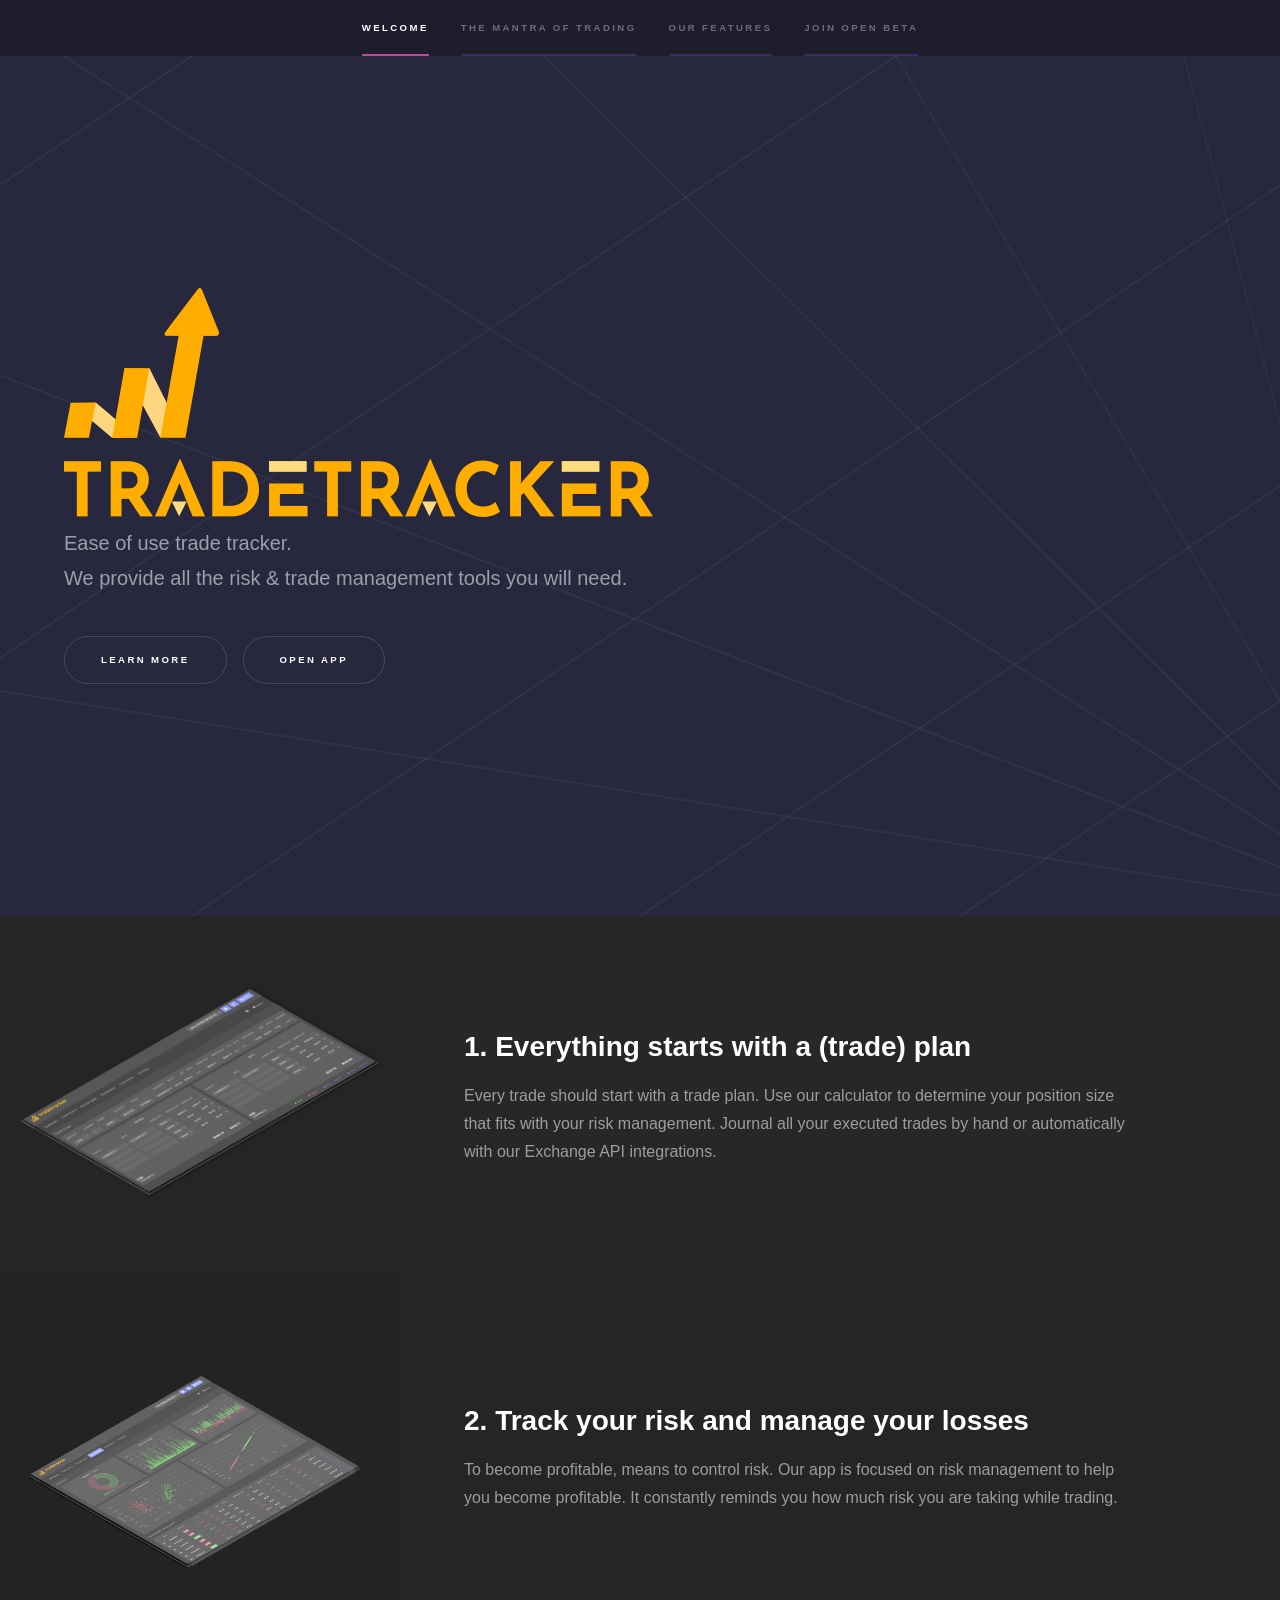
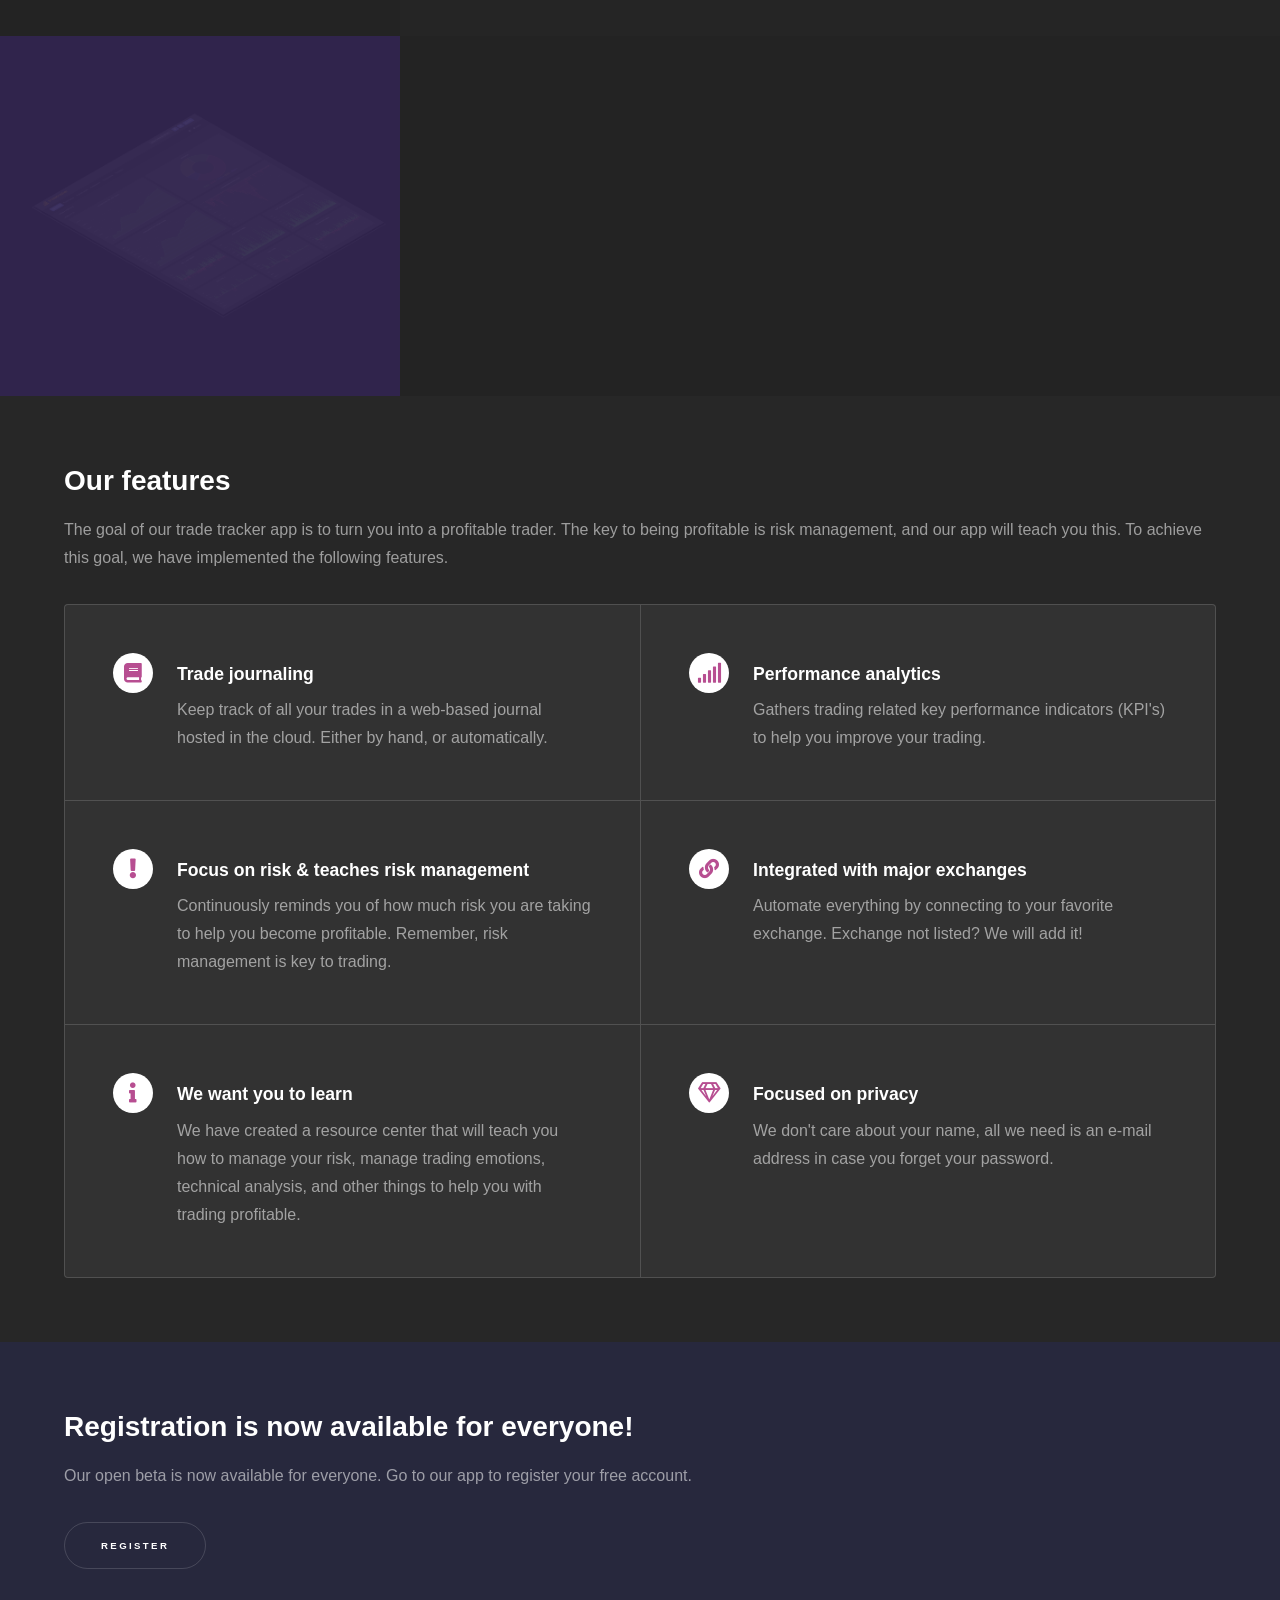
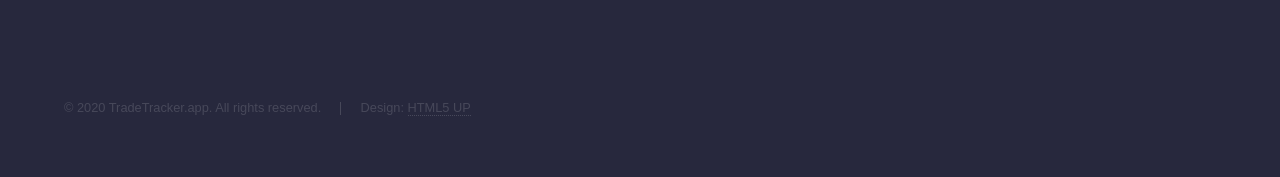
<file: index.html>
<!DOCTYPE HTML>
<!--
	Hyperspace by HTML5 UP
	html5up.net | @ajlkn
	Free for personal and commercial use under the CCA 3.0 license (html5up.net/license)
-->
<html>
	<head>
		<title>TradeTracker — Ease of use trade tracker</title>
		<meta charset="utf-8" />
		<meta name="viewport" content="width=device-width, initial-scale=1, user-scalable=no" />
		<link rel="stylesheet" href="assets/css/main.css" />
		<link rel="icon" type="image/png" href="images/favicon.png">
		<noscript><link rel="stylesheet" href="assets/css/noscript.css" /></noscript>
		
		<meta name="description" content="Ease of use trade tracker and automated trading with algo strategies. We provide all the risk & trade management tools you will need, so that you become a better trader!" />
		<meta name="twitter:card" content="summary_large_image">
		<meta name="twitter:url" content="https://tradetracker.app/images/meta-image_640x360.png"> <!-- 640x360 px -->
		<meta name="twitter:title" content="TradeTracker — Ease of use trade tracker">
		<meta name="twitter:description" content="Ease of use trade tracker and automated trading with algo strategies. We provide all the risk & trade management tools you will need, so that you become a better trader!">
		<meta name="twitter:site" content="@TradeTrackerApp">
		<meta name="twitter:domain" content="tradetracker.app">
		<meta name="twitter:image:src" content="https://tradetracker.app/images/meta-image_640x360.png">
		<meta name="twitter:image:width" content="640">
		<meta name="twitter:image:height" content="360">
		<meta property="og:site_name" content="TradeTracker.App" />
		<meta property="og:url" content="https://tradetracker.app" />
		<meta property="og:title" content="TradeTracker — Ease of use trade tracker" />
		<meta property="og:description" content="Ease of use trade tracker and automated trading with algo strategies. We provide all the risk & trade management tools you will need, so that you become a better trader!" />
		<meta property="og:image" content="https://tradetracker.app/images/meta-image_640x360.png" />
		<meta property="og:image:type" content="image/jpeg" />
		<meta property="og:image:width" content="640" />
		<meta property="og:image:height" content="360" />
	</head>
	<body class="is-preload">

		<!-- Sidebar -->
			<section id="sidebar">
				<div class="inner">
					<nav>
						<ul>
							<li><a href="#intro">Welcome</a></li>
							<li><a href="#one">The mantra of trading</a></li>
							<li><a href="#two">Our features</a></li>
							<li><a href="#three">Join open beta</a></li>
						</ul>
					</nav>
				</div>
			</section>

		<!-- Wrapper -->
			<div id="wrapper">

				<!-- Intro -->
					<section id="intro" class="wrapper style1 fullscreen fade-up">
						<div class="inner">
							<div>
								<img src="images/icon.png" style="margin-bottom: 12px;" />
							</div>
							<img src="images/logo.png" alt="TradeTracker" class="logo" />
							<p>
								Ease of use trade tracker. <br/>
								We provide all the risk & trade management tools you will need.
							</p>
							<ul class="actions">
								<li><a href="#one" class="button scrolly">Learn more</a></li>
								<li><a href="https://beta.tradetracker.app" target="_blank" class="button scrolly">Open app</a></li>
							</ul>
						</div>
					</section>

				<!-- One -->
					<section id="one" class="wrapper style2 spotlights">
						<section>
							<a class="image"><img src="images/img2.PNG" alt="" data-position="center center" /></a>
							<div class="content">
								<div class="inner">
									<h2>1. Everything starts with a (trade) plan</h2>
									<p>
										Every trade should start with a trade plan. 
										Use our calculator to determine your position size that fits with your risk management.
										Journal all your executed trades by hand or automatically with our Exchange API integrations.
									</p>
									<!-- <ul class="actions">
										<li><a href="generic.html" class="button">Learn more</a></li>
									</ul> -->
								</div>
							</div>
						</section>
						<section>
							<a class="image"><img src="images/img3.PNG" alt="" data-position="top center" /></a>
							<div class="content">
								<div class="inner">
									<h2>2. Track your risk and manage your losses</h2>
									<p>
										To become profitable, means to control risk.
										Our app is focused on risk management to help you become profitable.
										It constantly reminds you how much risk you are taking while trading.
									</p>
									<!-- <ul class="actions">
										<li><a href="generic.html" class="button">Learn more</a></li>
									</ul> -->
								</div>
							</div>
						</section>
						<section>
							<a class="image"><img src="images/img1.PNG" alt="" data-position="25% 25%" /></a>
							<div class="content">
								<div class="inner">
									<h2>3. Learn from the past, improve for the future</h2>
									<p>
										To improve, you need historical data.
										Gain key insight into your trading performance by tracking trading related key performance indicators (KPI's), and learn how to improve your trading.
									</p>
									<!-- <ul class="actions">
										<li><a href="generic.html" class="button">Learn more</a></li>
									</ul> -->
								</div>
							</div>
						</section>
					</section>

				<!-- Two -->
					<section id="two" class="wrapper style3 fade-up">
						<div class="inner">
							<h2>Our features</h2>
							<p>
								The goal of our trade tracker app is to turn you into a profitable trader. The key to being profitable is risk management, and our app will teach you this.
								To achieve this goal, we have implemented the following features.
							</p>
							<div class="features">
								<section>
									<span class="icon solid major fa-book"></span>
									<h3>Trade journaling</h3>
									<p>
										Keep track of all your trades in a web-based journal hosted in the cloud.
										Either by hand, or automatically.
									</p>
								</section>
								<section>
									<span class="icon solid major fa-signal"></span>
									<h3>Performance analytics</h3>
									<p>Gathers trading related key performance indicators (KPI's) to help you improve your trading.</p>
								</section>
								<section>
									<span class="icon solid major fa-exclamation"></span>
									<h3>Focus on risk & teaches risk management</h3>
									<p>Continuously reminds you of how much risk you are taking to help you become profitable. Remember, risk management is key to trading.</p>
								</section>
								<section>
									<span class="icon solid major fa-link"></span>
									<h3>Integrated with major exchanges</h3>
									<p>Automate everything by connecting to your favorite exchange. Exchange not listed? We will add it!</p>
								</section>
								<section>
									<span class="icon solid major fa-info"></span>
									<h3>We want you to learn</h3>
									<p>
										We have created a resource center that will teach you how to manage your risk, manage trading emotions, technical analysis, and other things to help you with trading profitable.
									</p>
								</section>
								<section>
									<span class="icon major fa-gem"></span>
									<h3>Focused on privacy</h3>
									<p>We don't care about your name, all we need is an e-mail address in case you forget your password.</p>
								</section>
							</div>
							<!-- <ul class="actions">
								<li><a href="generic.html" class="button">Learn more</a></li>
							</ul> -->
						</div>
					</section>

				<!-- Three -->
					<section id="three" class="wrapper style1 fade-up">
						<div class="inner">
							<h2>Registration is now available for everyone!</h2>
							<p>
								Our open beta is now available for everyone. Go to our app to register your free account.
							</p>
							<ul class="actions">
								<li><a href="https://beta.tradetracker.app/register" target="_blank" class="button scrolly">Register</a></li>
							</ul>
						</div>
					</section>

			</div>

		<!-- Footer -->
			<footer id="footer" class="wrapper style1-alt">
				<div class="inner">
					<ul class="menu">
						<li>&copy; 2020 TradeTracker.app. All rights reserved.</li><li><small>Design: <a href="http://html5up.net">HTML5 UP</a></small></li>
					</ul>
				</div>
			</footer>

		<!-- Scripts -->
			<script src="assets/js/jquery.min.js"></script>
			<script src="assets/js/jquery.scrollex.min.js"></script>
			<script src="assets/js/jquery.scrolly.min.js"></script>
			<script src="assets/js/browser.min.js"></script>
			<script src="assets/js/breakpoints.min.js"></script>
			<script src="assets/js/util.js"></script>
			<script src="assets/js/main.js"></script>
			<script>
				// Add the form action by "decrypting" this Base64 string. Prevents bots that submits forms...
				const el = document.getElementById('form');
				el.action = atob('aHR0cHM6Ly9mb3Jtc3ByZWUuaW8vZi94cHpva3ducg==');
			</script>
	</body>
</html>
</file>
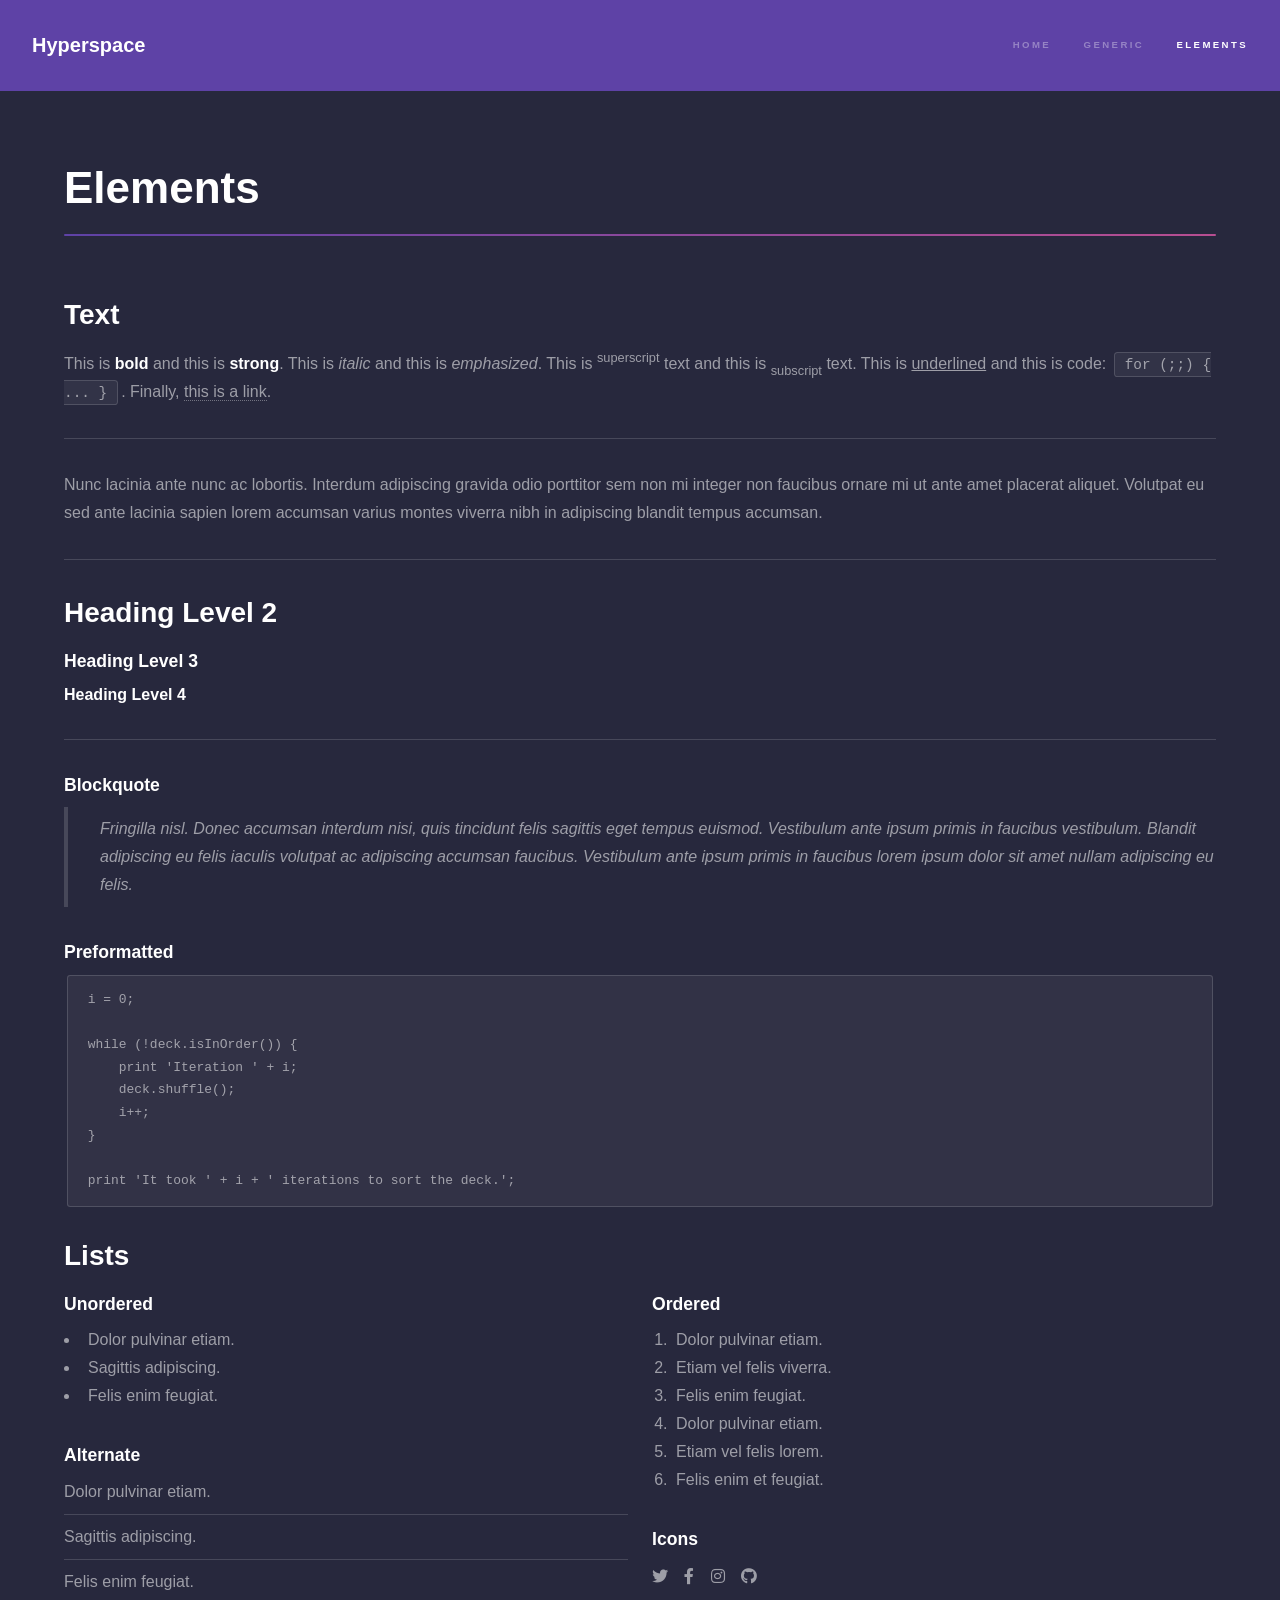
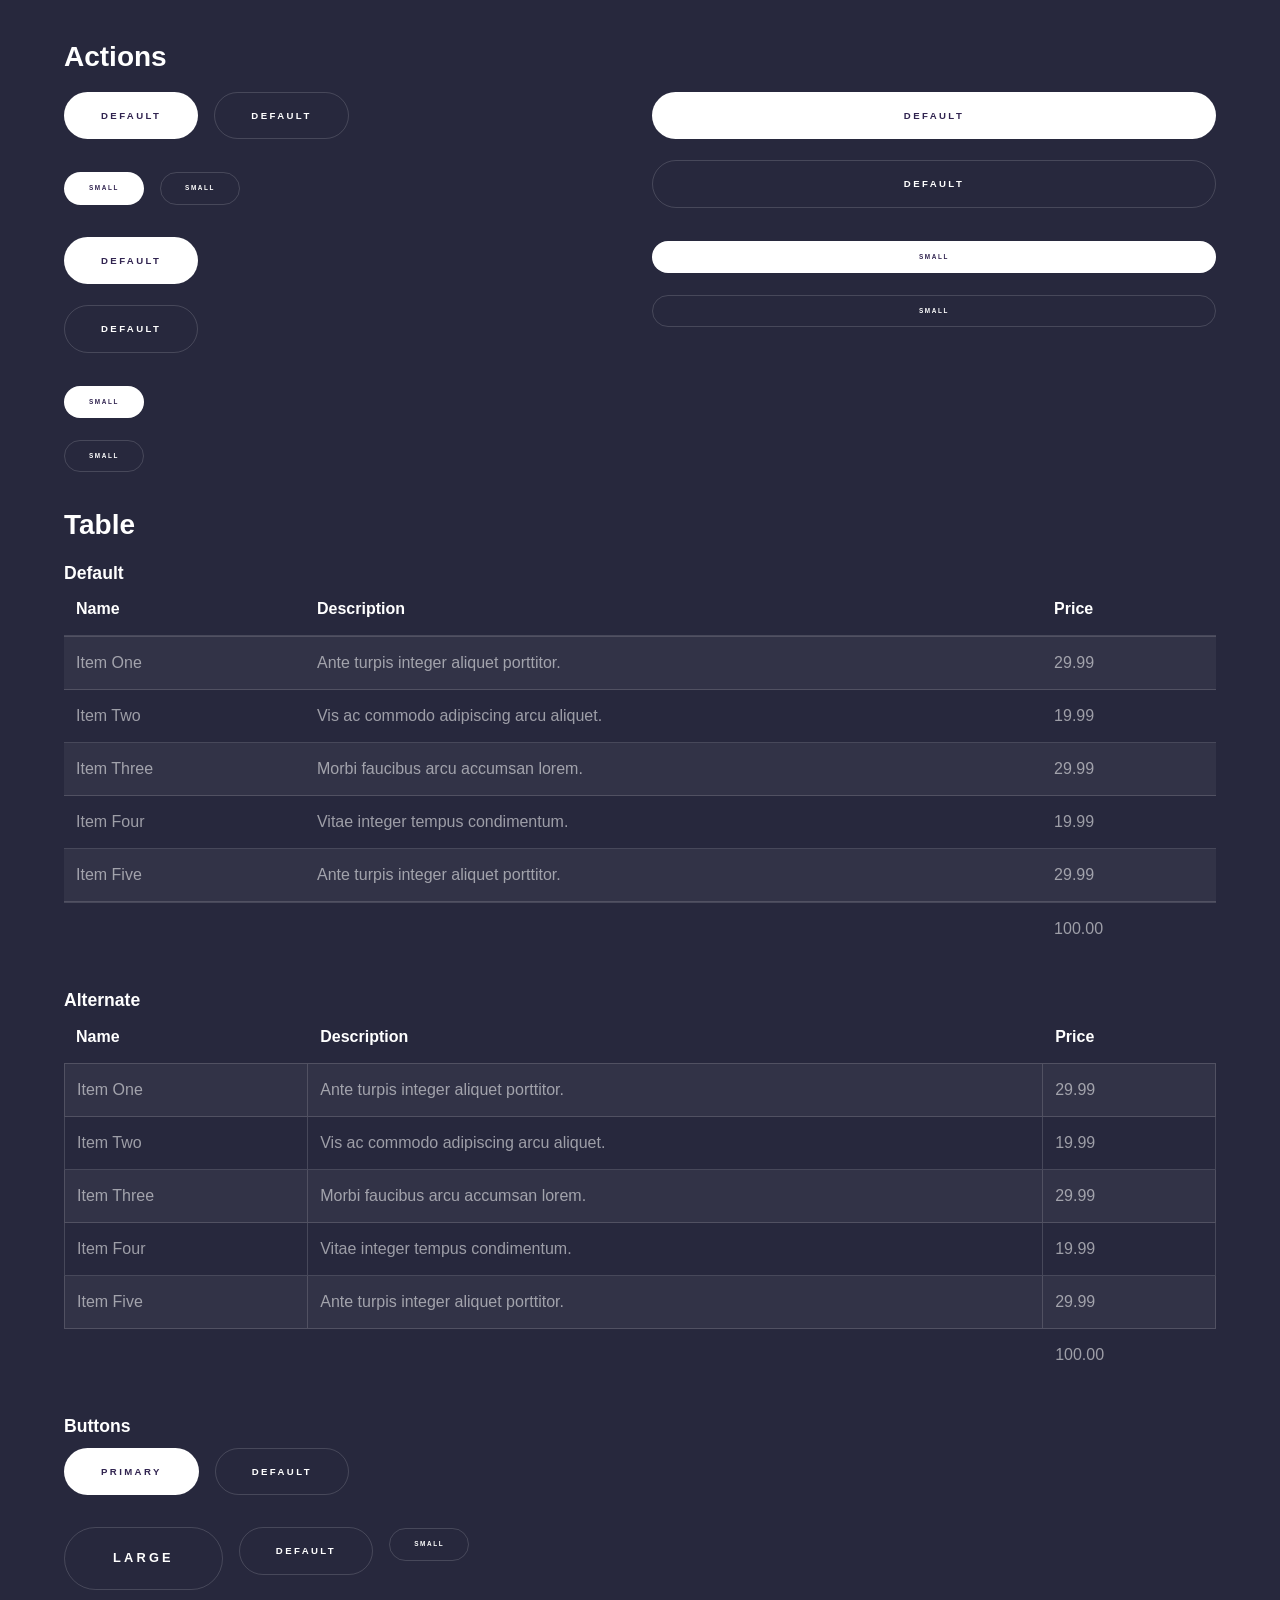
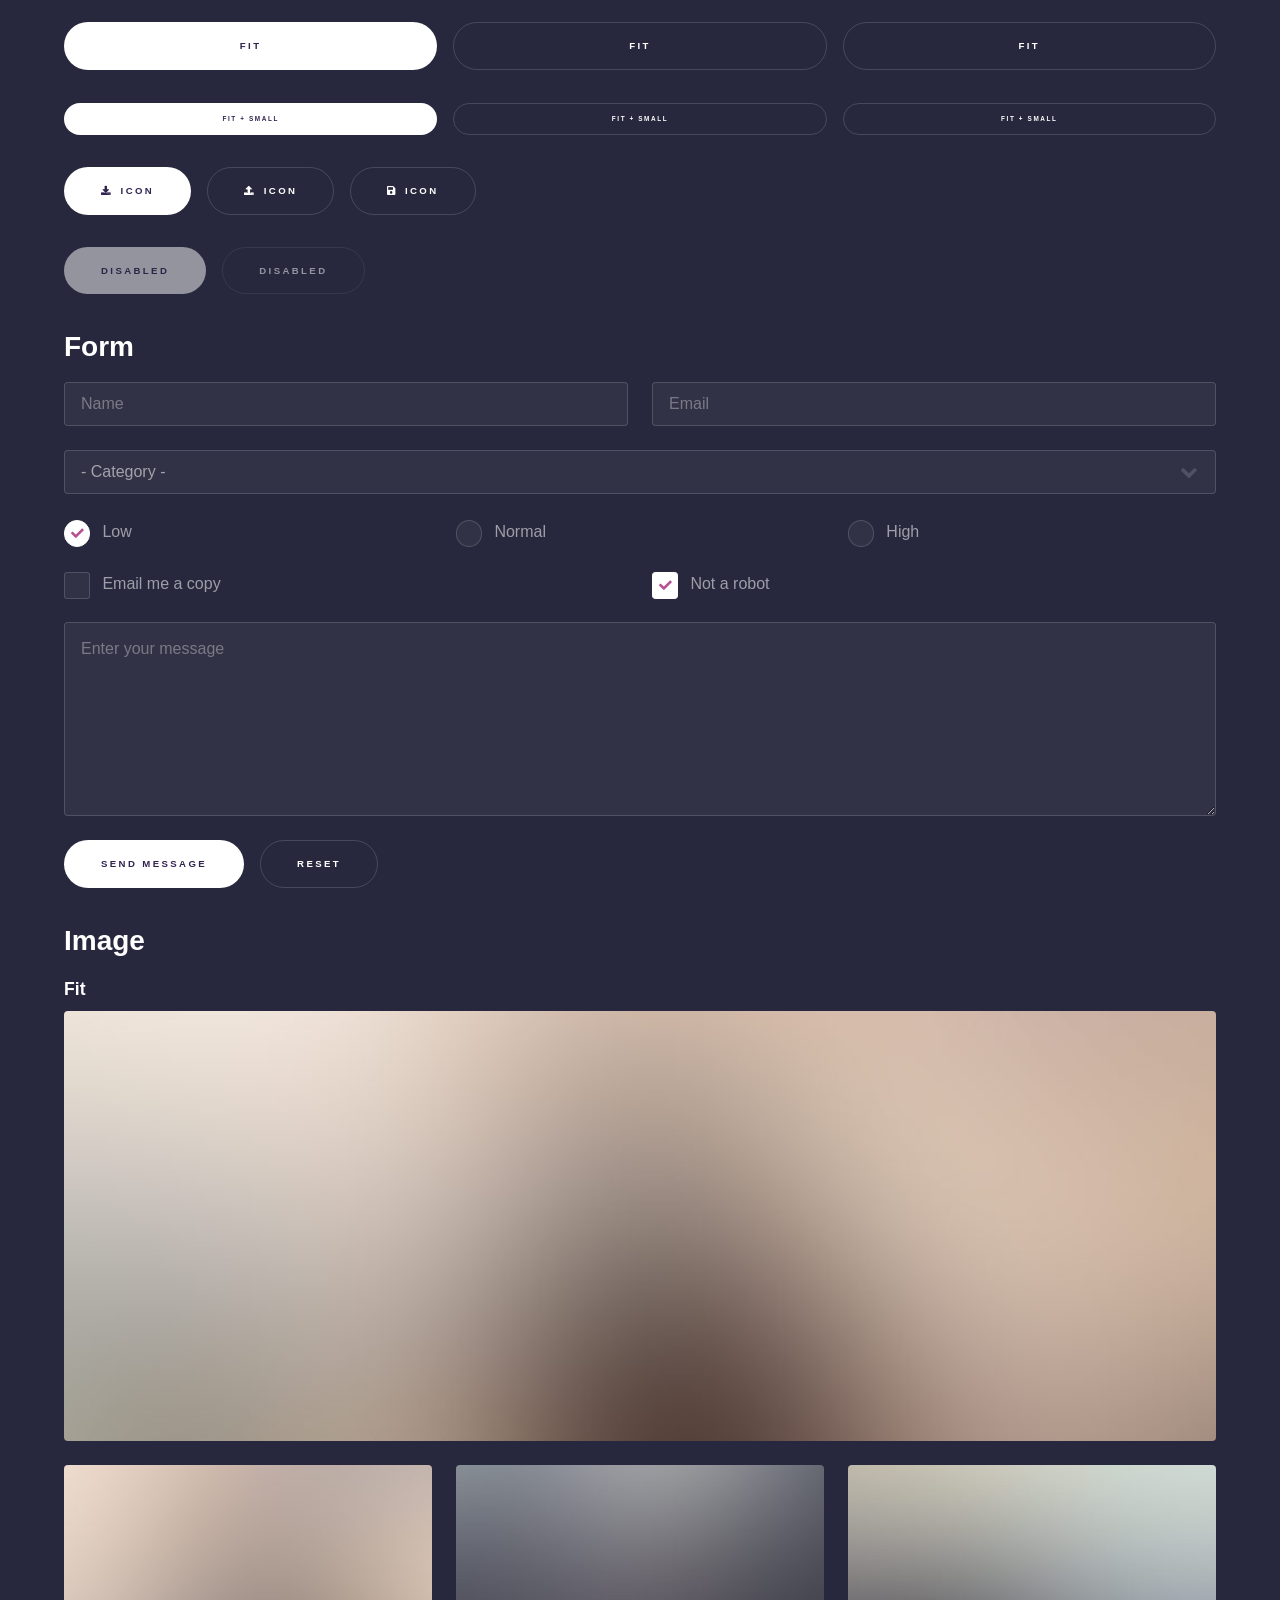
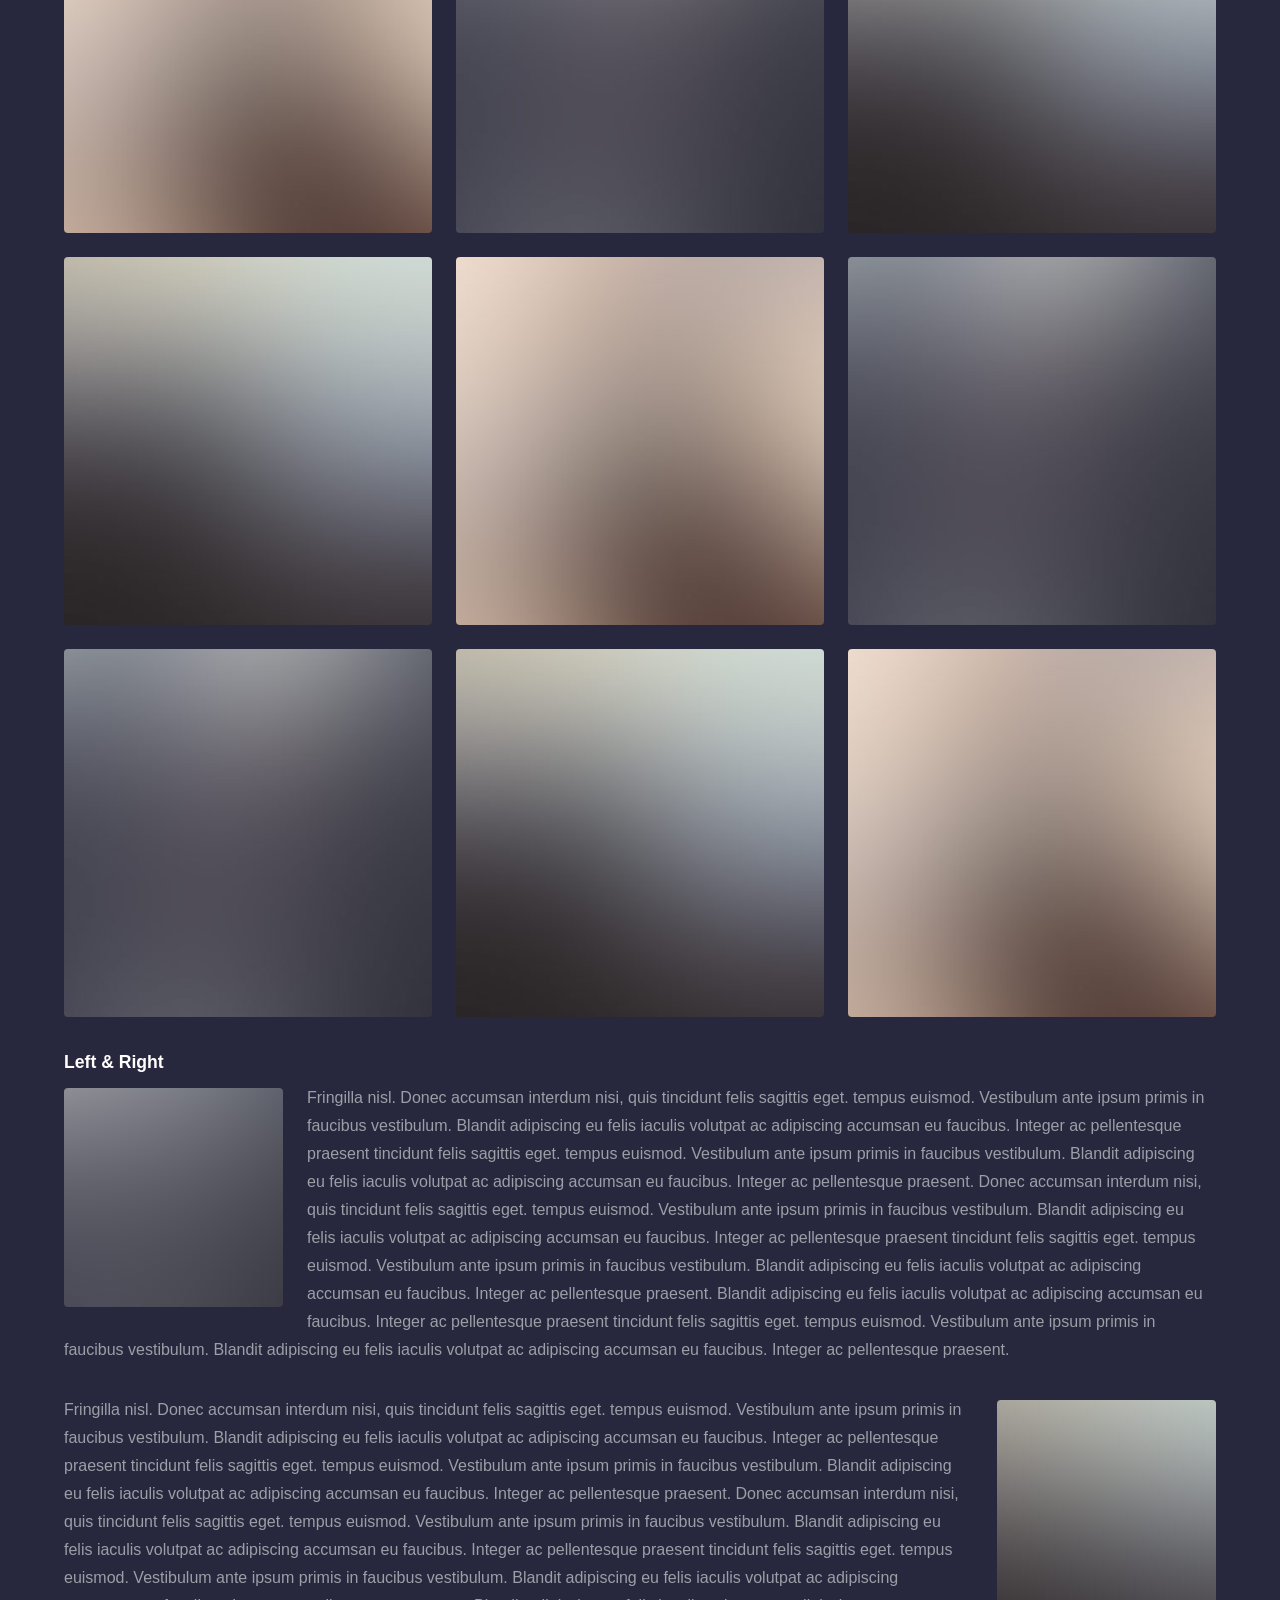
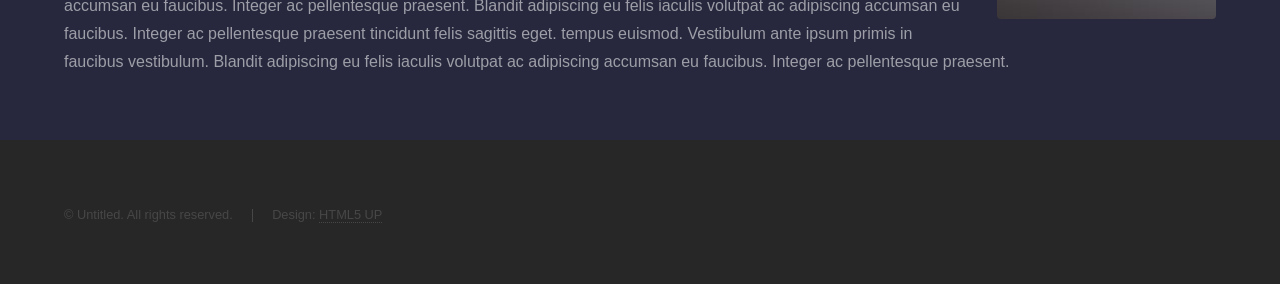
<file: elements.html>
<!DOCTYPE HTML>
<!--
	Hyperspace by HTML5 UP
	html5up.net | @ajlkn
	Free for personal and commercial use under the CCA 3.0 license (html5up.net/license)
-->
<html>
	<head>
		<title>Elements - Hyperspace by HTML5 UP</title>
		<meta charset="utf-8" />
		<meta name="viewport" content="width=device-width, initial-scale=1, user-scalable=no" />
		<link rel="stylesheet" href="assets/css/main.css" />
		<noscript><link rel="stylesheet" href="assets/css/noscript.css" /></noscript>
	</head>
	<body class="is-preload">

		<!-- Header -->
			<header id="header">
				<a href="index.html" class="title">Hyperspace</a>
				<nav>
					<ul>
						<li><a href="index.html">Home</a></li>
						<li><a href="generic.html">Generic</a></li>
						<li><a href="elements.html"  class="active">Elements</a></li>
					</ul>
				</nav>
			</header>

		<!-- Wrapper -->
			<div id="wrapper">

				<!-- Main -->
					<section id="main" class="wrapper">
						<div class="inner">
							<h1 class="major">Elements</h1>

							<!-- Text -->
								<section>
									<h2>Text</h2>
									<p>This is <b>bold</b> and this is <strong>strong</strong>. This is <i>italic</i> and this is <em>emphasized</em>.
									This is <sup>superscript</sup> text and this is <sub>subscript</sub> text.
									This is <u>underlined</u> and this is code: <code>for (;;) { ... }</code>. Finally, <a href="#">this is a link</a>.</p>
									<hr />
									<p>Nunc lacinia ante nunc ac lobortis. Interdum adipiscing gravida odio porttitor sem non mi integer non faucibus ornare mi ut ante amet placerat aliquet. Volutpat eu sed ante lacinia sapien lorem accumsan varius montes viverra nibh in adipiscing blandit tempus accumsan.</p>
									<hr />
									<h2>Heading Level 2</h2>
									<h3>Heading Level 3</h3>
									<h4>Heading Level 4</h4>
									<hr />
									<h3>Blockquote</h3>
									<blockquote>Fringilla nisl. Donec accumsan interdum nisi, quis tincidunt felis sagittis eget tempus euismod. Vestibulum ante ipsum primis in faucibus vestibulum. Blandit adipiscing eu felis iaculis volutpat ac adipiscing accumsan faucibus. Vestibulum ante ipsum primis in faucibus lorem ipsum dolor sit amet nullam adipiscing eu felis.</blockquote>
									<h3>Preformatted</h3>
									<pre><code>i = 0;

while (!deck.isInOrder()) {
    print 'Iteration ' + i;
    deck.shuffle();
    i++;
}

print 'It took ' + i + ' iterations to sort the deck.';</code></pre>
								</section>

							<!-- Lists -->
								<section>
									<h2>Lists</h2>
									<div class="row">
										<div class="col-6 col-12-medium">
											<h3>Unordered</h3>
											<ul>
												<li>Dolor pulvinar etiam.</li>
												<li>Sagittis adipiscing.</li>
												<li>Felis enim feugiat.</li>
											</ul>
											<h3>Alternate</h3>
											<ul class="alt">
												<li>Dolor pulvinar etiam.</li>
												<li>Sagittis adipiscing.</li>
												<li>Felis enim feugiat.</li>
											</ul>
										</div>
										<div class="col-6 col-12-medium">
											<h3>Ordered</h3>
											<ol>
												<li>Dolor pulvinar etiam.</li>
												<li>Etiam vel felis viverra.</li>
												<li>Felis enim feugiat.</li>
												<li>Dolor pulvinar etiam.</li>
												<li>Etiam vel felis lorem.</li>
												<li>Felis enim et feugiat.</li>
											</ol>
											<h3>Icons</h3>
											<ul class="icons">
												<li><a href="#" class="icon brands fa-twitter"><span class="label">Twitter</span></a></li>
												<li><a href="#" class="icon brands fa-facebook-f"><span class="label">Facebook</span></a></li>
												<li><a href="#" class="icon brands fa-instagram"><span class="label">Instagram</span></a></li>
												<li><a href="#" class="icon brands fa-github"><span class="label">Github</span></a></li>
											</ul>
										</div>
									</div>
									<h2>Actions</h2>
									<div class="row">
										<div class="col-6 col-12-medium">
											<ul class="actions">
												<li><a href="#" class="button primary">Default</a></li>
												<li><a href="#" class="button">Default</a></li>
											</ul>
											<ul class="actions small">
												<li><a href="#" class="button primary small">Small</a></li>
												<li><a href="#" class="button small">Small</a></li>
											</ul>
											<ul class="actions stacked">
												<li><a href="#" class="button primary">Default</a></li>
												<li><a href="#" class="button">Default</a></li>
											</ul>
											<ul class="actions stacked">
												<li><a href="#" class="button primary small">Small</a></li>
												<li><a href="#" class="button small">Small</a></li>
											</ul>
										</div>
										<div class="col-6 col-12-medium">
											<ul class="actions stacked">
												<li><a href="#" class="button primary fit">Default</a></li>
												<li><a href="#" class="button fit">Default</a></li>
											</ul>
											<ul class="actions stacked">
												<li><a href="#" class="button primary small fit">Small</a></li>
												<li><a href="#" class="button small fit">Small</a></li>
											</ul>
										</div>
									</div>
								</section>

							<!-- Table -->
								<section>
									<h2>Table</h2>
									<h3>Default</h3>
									<div class="table-wrapper">
										<table>
											<thead>
												<tr>
													<th>Name</th>
													<th>Description</th>
													<th>Price</th>
												</tr>
											</thead>
											<tbody>
												<tr>
													<td>Item One</td>
													<td>Ante turpis integer aliquet porttitor.</td>
													<td>29.99</td>
												</tr>
												<tr>
													<td>Item Two</td>
													<td>Vis ac commodo adipiscing arcu aliquet.</td>
													<td>19.99</td>
												</tr>
												<tr>
													<td>Item Three</td>
													<td> Morbi faucibus arcu accumsan lorem.</td>
													<td>29.99</td>
												</tr>
												<tr>
													<td>Item Four</td>
													<td>Vitae integer tempus condimentum.</td>
													<td>19.99</td>
												</tr>
												<tr>
													<td>Item Five</td>
													<td>Ante turpis integer aliquet porttitor.</td>
													<td>29.99</td>
												</tr>
											</tbody>
											<tfoot>
												<tr>
													<td colspan="2"></td>
													<td>100.00</td>
												</tr>
											</tfoot>
										</table>
									</div>

									<h3>Alternate</h3>
									<div class="table-wrapper">
										<table class="alt">
											<thead>
												<tr>
													<th>Name</th>
													<th>Description</th>
													<th>Price</th>
												</tr>
											</thead>
											<tbody>
												<tr>
													<td>Item One</td>
													<td>Ante turpis integer aliquet porttitor.</td>
													<td>29.99</td>
												</tr>
												<tr>
													<td>Item Two</td>
													<td>Vis ac commodo adipiscing arcu aliquet.</td>
													<td>19.99</td>
												</tr>
												<tr>
													<td>Item Three</td>
													<td> Morbi faucibus arcu accumsan lorem.</td>
													<td>29.99</td>
												</tr>
												<tr>
													<td>Item Four</td>
													<td>Vitae integer tempus condimentum.</td>
													<td>19.99</td>
												</tr>
												<tr>
													<td>Item Five</td>
													<td>Ante turpis integer aliquet porttitor.</td>
													<td>29.99</td>
												</tr>
											</tbody>
											<tfoot>
												<tr>
													<td colspan="2"></td>
													<td>100.00</td>
												</tr>
											</tfoot>
										</table>
									</div>
								</section>

							<!-- Buttons -->
								<section>
									<h3>Buttons</h3>
									<ul class="actions">
										<li><a href="#" class="button primary">Primary</a></li>
										<li><a href="#" class="button">Default</a></li>
									</ul>
									<ul class="actions">
										<li><a href="#" class="button large">Large</a></li>
										<li><a href="#" class="button">Default</a></li>
										<li><a href="#" class="button small">Small</a></li>
									</ul>
									<ul class="actions fit">
										<li><a href="#" class="button primary fit">Fit</a></li>
										<li><a href="#" class="button fit">Fit</a></li>
										<li><a href="#" class="button fit">Fit</a></li>
									</ul>
									<ul class="actions fit small">
										<li><a href="#" class="button primary fit small">Fit + Small</a></li>
										<li><a href="#" class="button fit small">Fit + Small</a></li>
										<li><a href="#" class="button fit small">Fit + Small</a></li>
									</ul>
									<ul class="actions">
										<li><a href="#" class="button primary icon solid fa-download">Icon</a></li>
										<li><a href="#" class="button icon solid fa-upload">Icon</a></li>
										<li><a href="#" class="button icon solid fa-save">Icon</a></li>
									</ul>
									<ul class="actions">
										<li><span class="button primary disabled">Disabled</span></li>
										<li><span class="button disabled">Disabled</span></li>
									</ul>
								</section>

							<!-- Form -->
								<section>
									<h2>Form</h2>
									<form method="post" action="#">
										<div class="row gtr-uniform">
											<div class="col-6 col-12-xsmall">
												<input type="text" name="demo-name" id="demo-name" value="" placeholder="Name" />
											</div>
											<div class="col-6 col-12-xsmall">
												<input type="email" name="demo-email" id="demo-email" value="" placeholder="Email" />
											</div>
											<div class="col-12">
												<select name="demo-category" id="demo-category">
													<option value="">- Category -</option>
													<option value="1">Manufacturing</option>
													<option value="1">Shipping</option>
													<option value="1">Administration</option>
													<option value="1">Human Resources</option>
												</select>
											</div>
											<div class="col-4 col-12-small">
												<input type="radio" id="demo-priority-low" name="demo-priority" checked>
												<label for="demo-priority-low">Low</label>
											</div>
											<div class="col-4 col-12-small">
												<input type="radio" id="demo-priority-normal" name="demo-priority">
												<label for="demo-priority-normal">Normal</label>
											</div>
											<div class="col-4 col-12-small">
												<input type="radio" id="demo-priority-high" name="demo-priority">
												<label for="demo-priority-high">High</label>
											</div>
											<div class="col-6 col-12-small">
												<input type="checkbox" id="demo-copy" name="demo-copy">
												<label for="demo-copy">Email me a copy</label>
											</div>
											<div class="col-6 col-12-small">
												<input type="checkbox" id="demo-human" name="demo-human" checked>
												<label for="demo-human">Not a robot</label>
											</div>
											<div class="col-12">
												<textarea name="demo-message" id="demo-message" placeholder="Enter your message" rows="6"></textarea>
											</div>
											<div class="col-12">
												<ul class="actions">
													<li><input type="submit" value="Send Message" class="primary" /></li>
													<li><input type="reset" value="Reset" /></li>
												</ul>
											</div>
										</div>
									</form>
								</section>

							<!-- Image -->
								<section>
									<h2>Image</h2>
									<h3>Fit</h3>
									<div class="box alt">
										<div class="row gtr-uniform">
											<div class="col-12"><span class="image fit"><img src="images/pic04.jpg" alt="" /></span></div>
											<div class="col-4"><span class="image fit"><img src="images/pic01.jpg" alt="" /></span></div>
											<div class="col-4"><span class="image fit"><img src="images/pic02.jpg" alt="" /></span></div>
											<div class="col-4"><span class="image fit"><img src="images/pic03.jpg" alt="" /></span></div>
											<div class="col-4"><span class="image fit"><img src="images/pic03.jpg" alt="" /></span></div>
											<div class="col-4"><span class="image fit"><img src="images/pic01.jpg" alt="" /></span></div>
											<div class="col-4"><span class="image fit"><img src="images/pic02.jpg" alt="" /></span></div>
											<div class="col-4"><span class="image fit"><img src="images/pic02.jpg" alt="" /></span></div>
											<div class="col-4"><span class="image fit"><img src="images/pic03.jpg" alt="" /></span></div>
											<div class="col-4"><span class="image fit"><img src="images/pic01.jpg" alt="" /></span></div>
										</div>
									</div>
									<h3>Left &amp; Right</h3>
									<p><span class="image left"><img src="images/pic05.jpg" alt="" /></span>Fringilla nisl. Donec accumsan interdum nisi, quis tincidunt felis sagittis eget. tempus euismod. Vestibulum ante ipsum primis in faucibus vestibulum. Blandit adipiscing eu felis iaculis volutpat ac adipiscing accumsan eu faucibus. Integer ac pellentesque praesent tincidunt felis sagittis eget. tempus euismod. Vestibulum ante ipsum primis in faucibus vestibulum. Blandit adipiscing eu felis iaculis volutpat ac adipiscing accumsan eu faucibus. Integer ac pellentesque praesent. Donec accumsan interdum nisi, quis tincidunt felis sagittis eget. tempus euismod. Vestibulum ante ipsum primis in faucibus vestibulum. Blandit adipiscing eu felis iaculis volutpat ac adipiscing accumsan eu faucibus. Integer ac pellentesque praesent tincidunt felis sagittis eget. tempus euismod. Vestibulum ante ipsum primis in faucibus vestibulum. Blandit adipiscing eu felis iaculis volutpat ac adipiscing accumsan eu faucibus. Integer ac pellentesque praesent. Blandit adipiscing eu felis iaculis volutpat ac adipiscing accumsan eu faucibus. Integer ac pellentesque praesent tincidunt felis sagittis eget. tempus euismod. Vestibulum ante ipsum primis in faucibus vestibulum. Blandit adipiscing eu felis iaculis volutpat ac adipiscing accumsan eu faucibus. Integer ac pellentesque praesent.</p>
									<p><span class="image right"><img src="images/pic06.jpg" alt="" /></span>Fringilla nisl. Donec accumsan interdum nisi, quis tincidunt felis sagittis eget. tempus euismod. Vestibulum ante ipsum primis in faucibus vestibulum. Blandit adipiscing eu felis iaculis volutpat ac adipiscing accumsan eu faucibus. Integer ac pellentesque praesent tincidunt felis sagittis eget. tempus euismod. Vestibulum ante ipsum primis in faucibus vestibulum. Blandit adipiscing eu felis iaculis volutpat ac adipiscing accumsan eu faucibus. Integer ac pellentesque praesent. Donec accumsan interdum nisi, quis tincidunt felis sagittis eget. tempus euismod. Vestibulum ante ipsum primis in faucibus vestibulum. Blandit adipiscing eu felis iaculis volutpat ac adipiscing accumsan eu faucibus. Integer ac pellentesque praesent tincidunt felis sagittis eget. tempus euismod. Vestibulum ante ipsum primis in faucibus vestibulum. Blandit adipiscing eu felis iaculis volutpat ac adipiscing accumsan eu faucibus. Integer ac pellentesque praesent. Blandit adipiscing eu felis iaculis volutpat ac adipiscing accumsan eu faucibus. Integer ac pellentesque praesent tincidunt felis sagittis eget. tempus euismod. Vestibulum ante ipsum primis in faucibus vestibulum. Blandit adipiscing eu felis iaculis volutpat ac adipiscing accumsan eu faucibus. Integer ac pellentesque praesent.</p>
								</section>

						</div>
					</section>

			</div>

		<!-- Footer -->
			<footer id="footer" class="wrapper alt">
				<div class="inner">
					<ul class="menu">
						<li>&copy; Untitled. All rights reserved.</li><li>Design: <a href="http://html5up.net">HTML5 UP</a></li>
					</ul>
				</div>
			</footer>

		<!-- Scripts -->
			<script src="assets/js/jquery.min.js"></script>
			<script src="assets/js/jquery.scrollex.min.js"></script>
			<script src="assets/js/jquery.scrolly.min.js"></script>
			<script src="assets/js/browser.min.js"></script>
			<script src="assets/js/breakpoints.min.js"></script>
			<script src="assets/js/util.js"></script>
			<script src="assets/js/main.js"></script>

	</body>
</html>
</file>
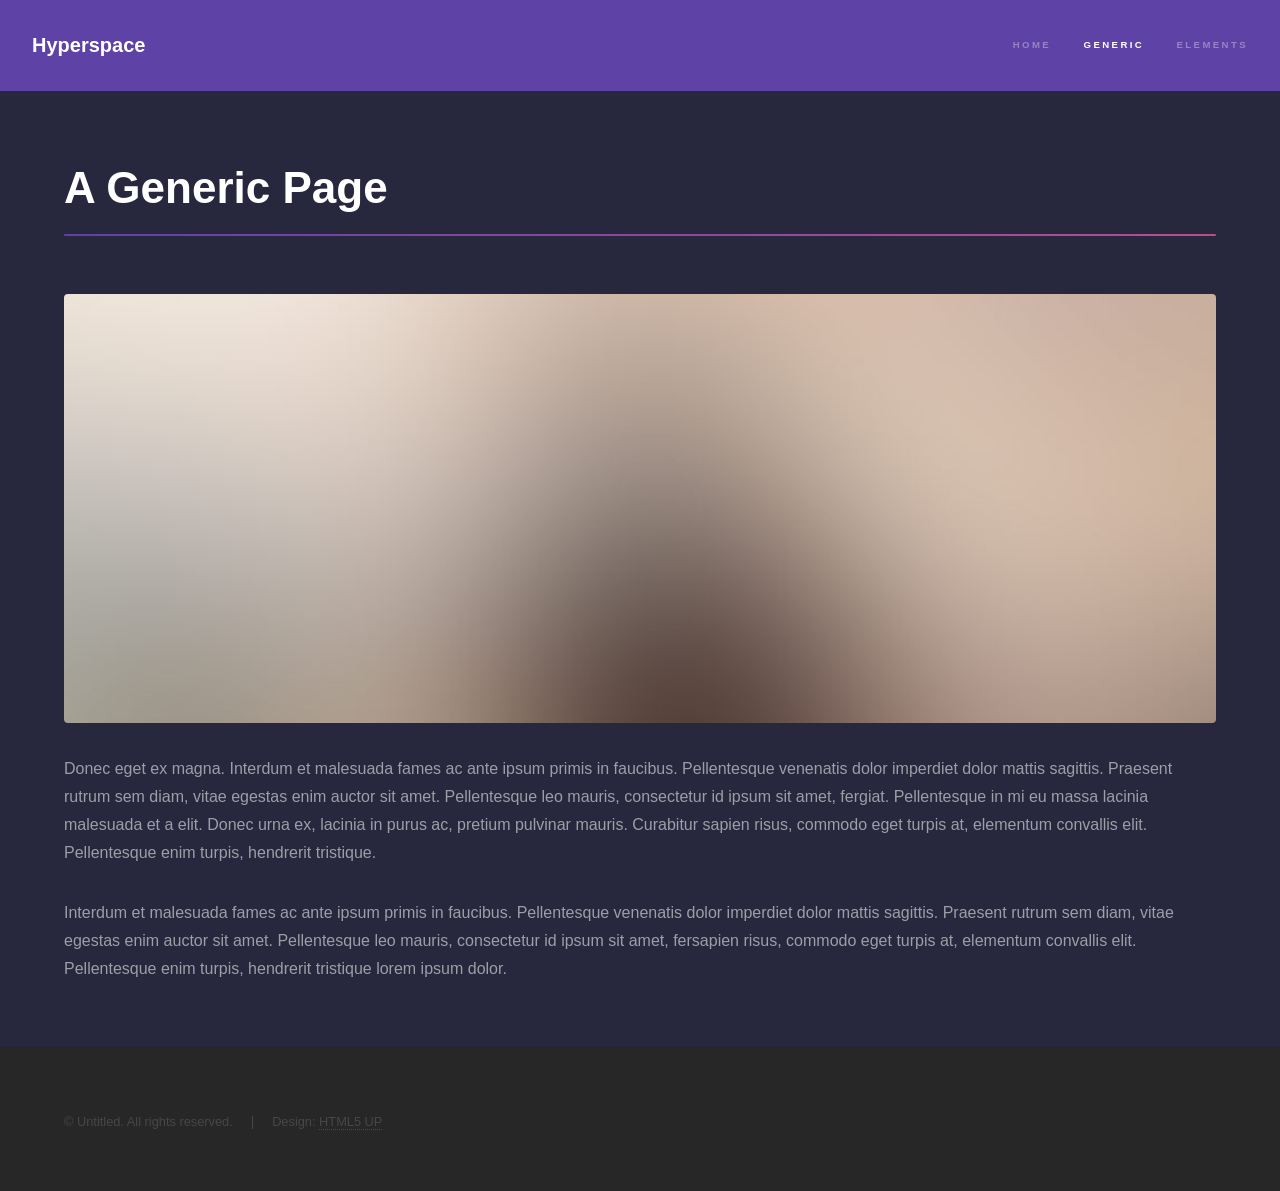
<file: generic.html>
<!DOCTYPE HTML>
<!--
	Hyperspace by HTML5 UP
	html5up.net | @ajlkn
	Free for personal and commercial use under the CCA 3.0 license (html5up.net/license)
-->
<html>
	<head>
		<title>Generic - Hyperspace by HTML5 UP</title>
		<meta charset="utf-8" />
		<meta name="viewport" content="width=device-width, initial-scale=1, user-scalable=no" />
		<link rel="stylesheet" href="assets/css/main.css" />
		<noscript><link rel="stylesheet" href="assets/css/noscript.css" /></noscript>
	</head>
	<body class="is-preload">

		<!-- Header -->
			<header id="header">
				<a href="index.html" class="title">Hyperspace</a>
				<nav>
					<ul>
						<li><a href="index.html">Home</a></li>
						<li><a href="generic.html" class="active">Generic</a></li>
						<li><a href="elements.html">Elements</a></li>
					</ul>
				</nav>
			</header>

		<!-- Wrapper -->
			<div id="wrapper">

				<!-- Main -->
					<section id="main" class="wrapper">
						<div class="inner">
							<h1 class="major">A Generic Page</h1>
							<span class="image fit"><img src="images/pic04.jpg" alt="" /></span>
							<p>Donec eget ex magna. Interdum et malesuada fames ac ante ipsum primis in faucibus. Pellentesque venenatis dolor imperdiet dolor mattis sagittis. Praesent rutrum sem diam, vitae egestas enim auctor sit amet. Pellentesque leo mauris, consectetur id ipsum sit amet, fergiat. Pellentesque in mi eu massa lacinia malesuada et a elit. Donec urna ex, lacinia in purus ac, pretium pulvinar mauris. Curabitur sapien risus, commodo eget turpis at, elementum convallis elit. Pellentesque enim turpis, hendrerit tristique.</p>
							<p>Interdum et malesuada fames ac ante ipsum primis in faucibus. Pellentesque venenatis dolor imperdiet dolor mattis sagittis. Praesent rutrum sem diam, vitae egestas enim auctor sit amet. Pellentesque leo mauris, consectetur id ipsum sit amet, fersapien risus, commodo eget turpis at, elementum convallis elit. Pellentesque enim turpis, hendrerit tristique lorem ipsum dolor.</p>
						</div>
					</section>

			</div>

		<!-- Footer -->
			<footer id="footer" class="wrapper alt">
				<div class="inner">
					<ul class="menu">
						<li>&copy; Untitled. All rights reserved.</li><li>Design: <a href="http://html5up.net">HTML5 UP</a></li>
					</ul>
				</div>
			</footer>

		<!-- Scripts -->
			<script src="assets/js/jquery.min.js"></script>
			<script src="assets/js/jquery.scrollex.min.js"></script>
			<script src="assets/js/jquery.scrolly.min.js"></script>
			<script src="assets/js/browser.min.js"></script>
			<script src="assets/js/breakpoints.min.js"></script>
			<script src="assets/js/util.js"></script>
			<script src="assets/js/main.js"></script>

	</body>
</html>
</file>
<file: assets/css/noscript.css>
/*
	Hyperspace by HTML5 UP
	html5up.net | @ajlkn
	Free for personal and commercial use under the CCA 3.0 license (html5up.net/license)
*/

/* Spotlights */

	.spotlights > section > .image:before {
		opacity: 0 !important;
	}

	.spotlights > section > .content > .inner {
		-moz-transform: none !important;
		-webkit-transform: none !important;
		-ms-transform: none !important;
		transform: none !important;
		opacity: 1 !important;
	}

/* Wrapper */

	.wrapper > .inner {
		opacity: 1 !important;
		-moz-transform: none !important;
		-webkit-transform: none !important;
		-ms-transform: none !important;
		transform: none !important;
	}

/* Sidebar */

	#sidebar > .inner {
		opacity: 1 !important;
	}

	#sidebar nav > ul > li {
		-moz-transform: none !important;
		-webkit-transform: none !important;
		-ms-transform: none !important;
		transform: none !important;
		opacity: 1 !important;
	}
</file>
<file: assets/css/main.css>
@import url(fontawesome-all.min.css);

/*
	Hyperspace by HTML5 UP
	html5up.net | @ajlkn
	Free for personal and commercial use under the CCA 3.0 license (html5up.net/license)
*/

html, body, div, span, applet, object,
iframe, h1, h2, h3, h4, h5, h6, p, blockquote,
pre, a, abbr, acronym, address, big, cite,
code, del, dfn, em, img, ins, kbd, q, s, samp,
small, strike, strong, sub, sup, tt, var, b,
u, i, center, dl, dt, dd, ol, ul, li, fieldset,
form, label, legend, table, caption, tbody,
tfoot, thead, tr, th, td, article, aside,
canvas, details, embed, figure, figcaption,
footer, header, hgroup, menu, nav, output, ruby,
section, summary, time, mark, audio, video {
	margin: 0;
	padding: 0;
	border: 0;
	font-size: 100%;
	font: inherit;
	vertical-align: baseline;}

article, aside, details, figcaption, figure,
footer, header, hgroup, menu, nav, section {
	display: block;}

body {
	line-height: 1;
}

ol, ul {
	list-style: none;
}

blockquote, q {
	quotes: none;
}

	blockquote:before, blockquote:after, q:before, q:after {
		content: '';
		content: none;
	}

table {
	border-collapse: collapse;
	border-spacing: 0;
}

body {
	-webkit-text-size-adjust: none;
}

mark {
	background-color: transparent;
	color: inherit;
}

input::-moz-focus-inner {
	border: 0;
	padding: 0;
}

input, select, textarea {
	-moz-appearance: none;
	-webkit-appearance: none;
	-ms-appearance: none;
	appearance: none;
}

/* Basic */

	@-ms-viewport {
		width: device-width;
	}

	body {
		-ms-overflow-style: scrollbar;
	}

	@media screen and (max-width: 480px) {

		html, body {
			min-width: 320px;
		}

	}

	html {
		box-sizing: border-box;
	}

	*, *:before, *:after {
		box-sizing: inherit;
	}

	body {
		background: #27283D;
	}

		body.is-preload *, body.is-preload *:before, body.is-preload *:after {
			-moz-animation: none !important;
			-webkit-animation: none !important;
			-ms-animation: none !important;
			animation: none !important;
			-moz-transition: none !important;
			-webkit-transition: none !important;
			-ms-transition: none !important;
			transition: none !important;
		}

/* Type */

	body, input, select, textarea {
		color: rgba(255, 255, 255, 0.55);
		font-family: Arial, Helvetica, sans-serif;
		font-size: 16.5pt;
		font-weight: normal;
		line-height: 1.75;
	}

		@media screen and (max-width: 1680px) {

			body, input, select, textarea {
				font-size: 13pt;
			}

		}

		@media screen and (max-width: 1280px) {

			body, input, select, textarea {
				font-size: 12pt;
			}

		}

		@media screen and (max-width: 360px) {

			body, input, select, textarea {
				font-size: 11pt;
			}

		}

	a {
		-moz-transition: color 0.2s ease, border-bottom-color 0.2s ease;
		-webkit-transition: color 0.2s ease, border-bottom-color 0.2s ease;
		-ms-transition: color 0.2s ease, border-bottom-color 0.2s ease;
		transition: color 0.2s ease, border-bottom-color 0.2s ease;
		border-bottom: dotted 1px rgba(255, 255, 255, 0.35);
		color: inherit;
		text-decoration: none;
	}

		a:hover {
			border-bottom-color: transparent;
			color: #ffffff;
		}

	strong, b {
		color: #ffffff;
		font-weight: bold;
	}

	em, i {
		font-style: italic;
	}

	p {
		margin: 0 0 2em 0;
	}

	h1, h2, h3, h4, h5, h6 {
		color: #ffffff;
		font-weight: bold;
		line-height: 1.5;
		margin: 0 0 0.5em 0;
	}

		h1 a, h2 a, h3 a, h4 a, h5 a, h6 a {
			color: inherit;
			text-decoration: none;
		}

	h1 {
		font-size: 2.75em;
	}

		h1.major {
			margin: 0 0 1.3em 0;
			position: relative;
			padding-bottom: 0.35em;
		}

			h1.major:after {
				background-image: -moz-linear-gradient(to right, #5e42a6, #b74e91);
				background-image: -webkit-linear-gradient(to right, #5e42a6, #b74e91);
				background-image: -ms-linear-gradient(to right, #5e42a6, #b74e91);
				background-image: linear-gradient(to right, #5e42a6, #b74e91);
				-moz-transition: max-width 0.2s ease;
				-webkit-transition: max-width 0.2s ease;
				-ms-transition: max-width 0.2s ease;
				transition: max-width 0.2s ease;
				border-radius: 0.2em;
				bottom: 0;
				content: '';
				height: 0.05em;
				position: absolute;
				right: 0;
				width: 100%;
			}

	h2 {
		font-size: 1.75em;
	}

	h3 {
		font-size: 1.1em;
	}

	h4 {
		font-size: 1em;
	}

	h5 {
		font-size: 0.8em;
	}

	h6 {
		font-size: 0.6em;
	}

	@media screen and (max-width: 736px) {

		h1 {
			font-size: 2em;
		}

		h2 {
			font-size: 1.25em;
		}

		h3 {
			font-size: 1em;
		}

		h4 {
			font-size: 0.8em;
		}

		h5 {
			font-size: 0.6em;
		}

		h6 {
			font-size: 0.6em;
		}

	}

	sub {
		font-size: 0.8em;
		position: relative;
		top: 0.5em;
	}

	sup {
		font-size: 0.8em;
		position: relative;
		top: -0.5em;
	}

	blockquote {
		border-left: solid 4px rgba(255, 255, 255, 0.15);
		font-style: italic;
		margin: 0 0 2em 0;
		padding: 0.5em 0 0.5em 2em;
	}

	code {
		background: rgba(255, 255, 255, 0.05);
		border-radius: 0.25em;
		border: solid 1px rgba(255, 255, 255, 0.15);
		font-family: "Courier New", monospace;
		font-size: 0.9em;
		margin: 0 0.25em;
		padding: 0.25em 0.65em;
	}

	pre {
		-webkit-overflow-scrolling: touch;
		font-family: "Courier New", monospace;
		font-size: 0.9em;
		margin: 0 0 2em 0;
	}

		pre code {
			display: block;
			line-height: 1.75em;
			padding: 1em 1.5em;
			overflow-x: auto;
		}

	hr {
		border: 0;
		border-bottom: solid 1px rgba(255, 255, 255, 0.15);
		margin: 2em 0;
	}

		hr.major {
			margin: 3em 0;
		}

	.align-left {
		text-align: left;
	}

	.align-center {
		text-align: center;
	}

	.align-right {
		text-align: right;
	}

/* Row */

	.row {
		display: flex;
		flex-wrap: wrap;
		box-sizing: border-box;
		align-items: stretch;
	}

		.row > * {
			box-sizing: border-box;
		}

		.row.gtr-uniform > * > :last-child {
			margin-bottom: 0;
		}

		.row.aln-left {
			justify-content: flex-start;
		}

		.row.aln-center {
			justify-content: center;
		}

		.row.aln-right {
			justify-content: flex-end;
		}

		.row.aln-top {
			align-items: flex-start;
		}

		.row.aln-middle {
			align-items: center;
		}

		.row.aln-bottom {
			align-items: flex-end;
		}

		.row > .imp {
			order: -1;
		}

		.row > .col-1 {
			width: 8.33333%;
		}

		.row > .off-1 {
			margin-left: 8.33333%;
		}

		.row > .col-2 {
			width: 16.66667%;
		}

		.row > .off-2 {
			margin-left: 16.66667%;
		}

		.row > .col-3 {
			width: 25%;
		}

		.row > .off-3 {
			margin-left: 25%;
		}

		.row > .col-4 {
			width: 33.33333%;
		}

		.row > .off-4 {
			margin-left: 33.33333%;
		}

		.row > .col-5 {
			width: 41.66667%;
		}

		.row > .off-5 {
			margin-left: 41.66667%;
		}

		.row > .col-6 {
			width: 50%;
		}

		.row > .off-6 {
			margin-left: 50%;
		}

		.row > .col-7 {
			width: 58.33333%;
		}

		.row > .off-7 {
			margin-left: 58.33333%;
		}

		.row > .col-8 {
			width: 66.66667%;
		}

		.row > .off-8 {
			margin-left: 66.66667%;
		}

		.row > .col-9 {
			width: 75%;
		}

		.row > .off-9 {
			margin-left: 75%;
		}

		.row > .col-10 {
			width: 83.33333%;
		}

		.row > .off-10 {
			margin-left: 83.33333%;
		}

		.row > .col-11 {
			width: 91.66667%;
		}

		.row > .off-11 {
			margin-left: 91.66667%;
		}

		.row > .col-12 {
			width: 100%;
		}

		.row > .off-12 {
			margin-left: 100%;
		}

		.row.gtr-0 {
			margin-top: 0;
			margin-left: 0em;
		}

			.row.gtr-0 > * {
				padding: 0 0 0 0em;
			}

			.row.gtr-0.gtr-uniform {
				margin-top: 0em;
			}

				.row.gtr-0.gtr-uniform > * {
					padding-top: 0em;
				}

		.row.gtr-25 {
			margin-top: 0;
			margin-left: -0.375em;
		}

			.row.gtr-25 > * {
				padding: 0 0 0 0.375em;
			}

			.row.gtr-25.gtr-uniform {
				margin-top: -0.375em;
			}

				.row.gtr-25.gtr-uniform > * {
					padding-top: 0.375em;
				}

		.row.gtr-50 {
			margin-top: 0;
			margin-left: -0.75em;
		}

			.row.gtr-50 > * {
				padding: 0 0 0 0.75em;
			}

			.row.gtr-50.gtr-uniform {
				margin-top: -0.75em;
			}

				.row.gtr-50.gtr-uniform > * {
					padding-top: 0.75em;
				}

		.row {
			margin-top: 0;
			margin-left: -1.5em;
		}

			.row > * {
				padding: 0 0 0 1.5em;
			}

			.row.gtr-uniform {
				margin-top: -1.5em;
			}

				.row.gtr-uniform > * {
					padding-top: 1.5em;
				}

		.row.gtr-150 {
			margin-top: 0;
			margin-left: -2.25em;
		}

			.row.gtr-150 > * {
				padding: 0 0 0 2.25em;
			}

			.row.gtr-150.gtr-uniform {
				margin-top: -2.25em;
			}

				.row.gtr-150.gtr-uniform > * {
					padding-top: 2.25em;
				}

		.row.gtr-200 {
			margin-top: 0;
			margin-left: -3em;
		}

			.row.gtr-200 > * {
				padding: 0 0 0 3em;
			}

			.row.gtr-200.gtr-uniform {
				margin-top: -3em;
			}

				.row.gtr-200.gtr-uniform > * {
					padding-top: 3em;
				}

		@media screen and (max-width: 1680px) {

			.row {
				display: flex;
				flex-wrap: wrap;
				box-sizing: border-box;
				align-items: stretch;
			}

				.row > * {
					box-sizing: border-box;
				}

				.row.gtr-uniform > * > :last-child {
					margin-bottom: 0;
				}

				.row.aln-left {
					justify-content: flex-start;
				}

				.row.aln-center {
					justify-content: center;
				}

				.row.aln-right {
					justify-content: flex-end;
				}

				.row.aln-top {
					align-items: flex-start;
				}

				.row.aln-middle {
					align-items: center;
				}

				.row.aln-bottom {
					align-items: flex-end;
				}

				.row > .imp-xlarge {
					order: -1;
				}

				.row > .col-1-xlarge {
					width: 8.33333%;
				}

				.row > .off-1-xlarge {
					margin-left: 8.33333%;
				}

				.row > .col-2-xlarge {
					width: 16.66667%;
				}

				.row > .off-2-xlarge {
					margin-left: 16.66667%;
				}

				.row > .col-3-xlarge {
					width: 25%;
				}

				.row > .off-3-xlarge {
					margin-left: 25%;
				}

				.row > .col-4-xlarge {
					width: 33.33333%;
				}

				.row > .off-4-xlarge {
					margin-left: 33.33333%;
				}

				.row > .col-5-xlarge {
					width: 41.66667%;
				}

				.row > .off-5-xlarge {
					margin-left: 41.66667%;
				}

				.row > .col-6-xlarge {
					width: 50%;
				}

				.row > .off-6-xlarge {
					margin-left: 50%;
				}

				.row > .col-7-xlarge {
					width: 58.33333%;
				}

				.row > .off-7-xlarge {
					margin-left: 58.33333%;
				}

				.row > .col-8-xlarge {
					width: 66.66667%;
				}

				.row > .off-8-xlarge {
					margin-left: 66.66667%;
				}

				.row > .col-9-xlarge {
					width: 75%;
				}

				.row > .off-9-xlarge {
					margin-left: 75%;
				}

				.row > .col-10-xlarge {
					width: 83.33333%;
				}

				.row > .off-10-xlarge {
					margin-left: 83.33333%;
				}

				.row > .col-11-xlarge {
					width: 91.66667%;
				}

				.row > .off-11-xlarge {
					margin-left: 91.66667%;
				}

				.row > .col-12-xlarge {
					width: 100%;
				}

				.row > .off-12-xlarge {
					margin-left: 100%;
				}

				.row.gtr-0 {
					margin-top: 0;
					margin-left: 0em;
				}

					.row.gtr-0 > * {
						padding: 0 0 0 0em;
					}

					.row.gtr-0.gtr-uniform {
						margin-top: 0em;
					}

						.row.gtr-0.gtr-uniform > * {
							padding-top: 0em;
						}

				.row.gtr-25 {
					margin-top: 0;
					margin-left: -0.375em;
				}

					.row.gtr-25 > * {
						padding: 0 0 0 0.375em;
					}

					.row.gtr-25.gtr-uniform {
						margin-top: -0.375em;
					}

						.row.gtr-25.gtr-uniform > * {
							padding-top: 0.375em;
						}

				.row.gtr-50 {
					margin-top: 0;
					margin-left: -0.75em;
				}

					.row.gtr-50 > * {
						padding: 0 0 0 0.75em;
					}

					.row.gtr-50.gtr-uniform {
						margin-top: -0.75em;
					}

						.row.gtr-50.gtr-uniform > * {
							padding-top: 0.75em;
						}

				.row {
					margin-top: 0;
					margin-left: -1.5em;
				}

					.row > * {
						padding: 0 0 0 1.5em;
					}

					.row.gtr-uniform {
						margin-top: -1.5em;
					}

						.row.gtr-uniform > * {
							padding-top: 1.5em;
						}

				.row.gtr-150 {
					margin-top: 0;
					margin-left: -2.25em;
				}

					.row.gtr-150 > * {
						padding: 0 0 0 2.25em;
					}

					.row.gtr-150.gtr-uniform {
						margin-top: -2.25em;
					}

						.row.gtr-150.gtr-uniform > * {
							padding-top: 2.25em;
						}

				.row.gtr-200 {
					margin-top: 0;
					margin-left: -3em;
				}

					.row.gtr-200 > * {
						padding: 0 0 0 3em;
					}

					.row.gtr-200.gtr-uniform {
						margin-top: -3em;
					}

						.row.gtr-200.gtr-uniform > * {
							padding-top: 3em;
						}

		}

		@media screen and (max-width: 1280px) {

			.row {
				display: flex;
				flex-wrap: wrap;
				box-sizing: border-box;
				align-items: stretch;
			}

				.row > * {
					box-sizing: border-box;
				}

				.row.gtr-uniform > * > :last-child {
					margin-bottom: 0;
				}

				.row.aln-left {
					justify-content: flex-start;
				}

				.row.aln-center {
					justify-content: center;
				}

				.row.aln-right {
					justify-content: flex-end;
				}

				.row.aln-top {
					align-items: flex-start;
				}

				.row.aln-middle {
					align-items: center;
				}

				.row.aln-bottom {
					align-items: flex-end;
				}

				.row > .imp-large {
					order: -1;
				}

				.row > .col-1-large {
					width: 8.33333%;
				}

				.row > .off-1-large {
					margin-left: 8.33333%;
				}

				.row > .col-2-large {
					width: 16.66667%;
				}

				.row > .off-2-large {
					margin-left: 16.66667%;
				}

				.row > .col-3-large {
					width: 25%;
				}

				.row > .off-3-large {
					margin-left: 25%;
				}

				.row > .col-4-large {
					width: 33.33333%;
				}

				.row > .off-4-large {
					margin-left: 33.33333%;
				}

				.row > .col-5-large {
					width: 41.66667%;
				}

				.row > .off-5-large {
					margin-left: 41.66667%;
				}

				.row > .col-6-large {
					width: 50%;
				}

				.row > .off-6-large {
					margin-left: 50%;
				}

				.row > .col-7-large {
					width: 58.33333%;
				}

				.row > .off-7-large {
					margin-left: 58.33333%;
				}

				.row > .col-8-large {
					width: 66.66667%;
				}

				.row > .off-8-large {
					margin-left: 66.66667%;
				}

				.row > .col-9-large {
					width: 75%;
				}

				.row > .off-9-large {
					margin-left: 75%;
				}

				.row > .col-10-large {
					width: 83.33333%;
				}

				.row > .off-10-large {
					margin-left: 83.33333%;
				}

				.row > .col-11-large {
					width: 91.66667%;
				}

				.row > .off-11-large {
					margin-left: 91.66667%;
				}

				.row > .col-12-large {
					width: 100%;
				}

				.row > .off-12-large {
					margin-left: 100%;
				}

				.row.gtr-0 {
					margin-top: 0;
					margin-left: 0em;
				}

					.row.gtr-0 > * {
						padding: 0 0 0 0em;
					}

					.row.gtr-0.gtr-uniform {
						margin-top: 0em;
					}

						.row.gtr-0.gtr-uniform > * {
							padding-top: 0em;
						}

				.row.gtr-25 {
					margin-top: 0;
					margin-left: -0.375em;
				}

					.row.gtr-25 > * {
						padding: 0 0 0 0.375em;
					}

					.row.gtr-25.gtr-uniform {
						margin-top: -0.375em;
					}

						.row.gtr-25.gtr-uniform > * {
							padding-top: 0.375em;
						}

				.row.gtr-50 {
					margin-top: 0;
					margin-left: -0.75em;
				}

					.row.gtr-50 > * {
						padding: 0 0 0 0.75em;
					}

					.row.gtr-50.gtr-uniform {
						margin-top: -0.75em;
					}

						.row.gtr-50.gtr-uniform > * {
							padding-top: 0.75em;
						}

				.row {
					margin-top: 0;
					margin-left: -1.5em;
				}

					.row > * {
						padding: 0 0 0 1.5em;
					}

					.row.gtr-uniform {
						margin-top: -1.5em;
					}

						.row.gtr-uniform > * {
							padding-top: 1.5em;
						}

				.row.gtr-150 {
					margin-top: 0;
					margin-left: -2.25em;
				}

					.row.gtr-150 > * {
						padding: 0 0 0 2.25em;
					}

					.row.gtr-150.gtr-uniform {
						margin-top: -2.25em;
					}

						.row.gtr-150.gtr-uniform > * {
							padding-top: 2.25em;
						}

				.row.gtr-200 {
					margin-top: 0;
					margin-left: -3em;
				}

					.row.gtr-200 > * {
						padding: 0 0 0 3em;
					}

					.row.gtr-200.gtr-uniform {
						margin-top: -3em;
					}

						.row.gtr-200.gtr-uniform > * {
							padding-top: 3em;
						}

		}

		@media screen and (max-width: 980px) {

			.row {
				display: flex;
				flex-wrap: wrap;
				box-sizing: border-box;
				align-items: stretch;
			}

				.row > * {
					box-sizing: border-box;
				}

				.row.gtr-uniform > * > :last-child {
					margin-bottom: 0;
				}

				.row.aln-left {
					justify-content: flex-start;
				}

				.row.aln-center {
					justify-content: center;
				}

				.row.aln-right {
					justify-content: flex-end;
				}

				.row.aln-top {
					align-items: flex-start;
				}

				.row.aln-middle {
					align-items: center;
				}

				.row.aln-bottom {
					align-items: flex-end;
				}

				.row > .imp-medium {
					order: -1;
				}

				.row > .col-1-medium {
					width: 8.33333%;
				}

				.row > .off-1-medium {
					margin-left: 8.33333%;
				}

				.row > .col-2-medium {
					width: 16.66667%;
				}

				.row > .off-2-medium {
					margin-left: 16.66667%;
				}

				.row > .col-3-medium {
					width: 25%;
				}

				.row > .off-3-medium {
					margin-left: 25%;
				}

				.row > .col-4-medium {
					width: 33.33333%;
				}

				.row > .off-4-medium {
					margin-left: 33.33333%;
				}

				.row > .col-5-medium {
					width: 41.66667%;
				}

				.row > .off-5-medium {
					margin-left: 41.66667%;
				}

				.row > .col-6-medium {
					width: 50%;
				}

				.row > .off-6-medium {
					margin-left: 50%;
				}

				.row > .col-7-medium {
					width: 58.33333%;
				}

				.row > .off-7-medium {
					margin-left: 58.33333%;
				}

				.row > .col-8-medium {
					width: 66.66667%;
				}

				.row > .off-8-medium {
					margin-left: 66.66667%;
				}

				.row > .col-9-medium {
					width: 75%;
				}

				.row > .off-9-medium {
					margin-left: 75%;
				}

				.row > .col-10-medium {
					width: 83.33333%;
				}

				.row > .off-10-medium {
					margin-left: 83.33333%;
				}

				.row > .col-11-medium {
					width: 91.66667%;
				}

				.row > .off-11-medium {
					margin-left: 91.66667%;
				}

				.row > .col-12-medium {
					width: 100%;
				}

				.row > .off-12-medium {
					margin-left: 100%;
				}

				.row.gtr-0 {
					margin-top: 0;
					margin-left: 0em;
				}

					.row.gtr-0 > * {
						padding: 0 0 0 0em;
					}

					.row.gtr-0.gtr-uniform {
						margin-top: 0em;
					}

						.row.gtr-0.gtr-uniform > * {
							padding-top: 0em;
						}

				.row.gtr-25 {
					margin-top: 0;
					margin-left: -0.375em;
				}

					.row.gtr-25 > * {
						padding: 0 0 0 0.375em;
					}

					.row.gtr-25.gtr-uniform {
						margin-top: -0.375em;
					}

						.row.gtr-25.gtr-uniform > * {
							padding-top: 0.375em;
						}

				.row.gtr-50 {
					margin-top: 0;
					margin-left: -0.75em;
				}

					.row.gtr-50 > * {
						padding: 0 0 0 0.75em;
					}

					.row.gtr-50.gtr-uniform {
						margin-top: -0.75em;
					}

						.row.gtr-50.gtr-uniform > * {
							padding-top: 0.75em;
						}

				.row {
					margin-top: 0;
					margin-left: -1.5em;
				}

					.row > * {
						padding: 0 0 0 1.5em;
					}

					.row.gtr-uniform {
						margin-top: -1.5em;
					}

						.row.gtr-uniform > * {
							padding-top: 1.5em;
						}

				.row.gtr-150 {
					margin-top: 0;
					margin-left: -2.25em;
				}

					.row.gtr-150 > * {
						padding: 0 0 0 2.25em;
					}

					.row.gtr-150.gtr-uniform {
						margin-top: -2.25em;
					}

						.row.gtr-150.gtr-uniform > * {
							padding-top: 2.25em;
						}

				.row.gtr-200 {
					margin-top: 0;
					margin-left: -3em;
				}

					.row.gtr-200 > * {
						padding: 0 0 0 3em;
					}

					.row.gtr-200.gtr-uniform {
						margin-top: -3em;
					}

						.row.gtr-200.gtr-uniform > * {
							padding-top: 3em;
						}

		}

		@media screen and (max-width: 736px) {

			.row {
				display: flex;
				flex-wrap: wrap;
				box-sizing: border-box;
				align-items: stretch;
			}

				.row > * {
					box-sizing: border-box;
				}

				.row.gtr-uniform > * > :last-child {
					margin-bottom: 0;
				}

				.row.aln-left {
					justify-content: flex-start;
				}

				.row.aln-center {
					justify-content: center;
				}

				.row.aln-right {
					justify-content: flex-end;
				}

				.row.aln-top {
					align-items: flex-start;
				}

				.row.aln-middle {
					align-items: center;
				}

				.row.aln-bottom {
					align-items: flex-end;
				}

				.row > .imp-small {
					order: -1;
				}

				.row > .col-1-small {
					width: 8.33333%;
				}

				.row > .off-1-small {
					margin-left: 8.33333%;
				}

				.row > .col-2-small {
					width: 16.66667%;
				}

				.row > .off-2-small {
					margin-left: 16.66667%;
				}

				.row > .col-3-small {
					width: 25%;
				}

				.row > .off-3-small {
					margin-left: 25%;
				}

				.row > .col-4-small {
					width: 33.33333%;
				}

				.row > .off-4-small {
					margin-left: 33.33333%;
				}

				.row > .col-5-small {
					width: 41.66667%;
				}

				.row > .off-5-small {
					margin-left: 41.66667%;
				}

				.row > .col-6-small {
					width: 50%;
				}

				.row > .off-6-small {
					margin-left: 50%;
				}

				.row > .col-7-small {
					width: 58.33333%;
				}

				.row > .off-7-small {
					margin-left: 58.33333%;
				}

				.row > .col-8-small {
					width: 66.66667%;
				}

				.row > .off-8-small {
					margin-left: 66.66667%;
				}

				.row > .col-9-small {
					width: 75%;
				}

				.row > .off-9-small {
					margin-left: 75%;
				}

				.row > .col-10-small {
					width: 83.33333%;
				}

				.row > .off-10-small {
					margin-left: 83.33333%;
				}

				.row > .col-11-small {
					width: 91.66667%;
				}

				.row > .off-11-small {
					margin-left: 91.66667%;
				}

				.row > .col-12-small {
					width: 100%;
				}

				.row > .off-12-small {
					margin-left: 100%;
				}

				.row.gtr-0 {
					margin-top: 0;
					margin-left: 0em;
				}

					.row.gtr-0 > * {
						padding: 0 0 0 0em;
					}

					.row.gtr-0.gtr-uniform {
						margin-top: 0em;
					}

						.row.gtr-0.gtr-uniform > * {
							padding-top: 0em;
						}

				.row.gtr-25 {
					margin-top: 0;
					margin-left: -0.375em;
				}

					.row.gtr-25 > * {
						padding: 0 0 0 0.375em;
					}

					.row.gtr-25.gtr-uniform {
						margin-top: -0.375em;
					}

						.row.gtr-25.gtr-uniform > * {
							padding-top: 0.375em;
						}

				.row.gtr-50 {
					margin-top: 0;
					margin-left: -0.75em;
				}

					.row.gtr-50 > * {
						padding: 0 0 0 0.75em;
					}

					.row.gtr-50.gtr-uniform {
						margin-top: -0.75em;
					}

						.row.gtr-50.gtr-uniform > * {
							padding-top: 0.75em;
						}

				.row {
					margin-top: 0;
					margin-left: -1.5em;
				}

					.row > * {
						padding: 0 0 0 1.5em;
					}

					.row.gtr-uniform {
						margin-top: -1.5em;
					}

						.row.gtr-uniform > * {
							padding-top: 1.5em;
						}

				.row.gtr-150 {
					margin-top: 0;
					margin-left: -2.25em;
				}

					.row.gtr-150 > * {
						padding: 0 0 0 2.25em;
					}

					.row.gtr-150.gtr-uniform {
						margin-top: -2.25em;
					}

						.row.gtr-150.gtr-uniform > * {
							padding-top: 2.25em;
						}

				.row.gtr-200 {
					margin-top: 0;
					margin-left: -3em;
				}

					.row.gtr-200 > * {
						padding: 0 0 0 3em;
					}

					.row.gtr-200.gtr-uniform {
						margin-top: -3em;
					}

						.row.gtr-200.gtr-uniform > * {
							padding-top: 3em;
						}

		}

		@media screen and (max-width: 480px) {

			.row {
				display: flex;
				flex-wrap: wrap;
				box-sizing: border-box;
				align-items: stretch;
			}

				.row > * {
					box-sizing: border-box;
				}

				.row.gtr-uniform > * > :last-child {
					margin-bottom: 0;
				}

				.row.aln-left {
					justify-content: flex-start;
				}

				.row.aln-center {
					justify-content: center;
				}

				.row.aln-right {
					justify-content: flex-end;
				}

				.row.aln-top {
					align-items: flex-start;
				}

				.row.aln-middle {
					align-items: center;
				}

				.row.aln-bottom {
					align-items: flex-end;
				}

				.row > .imp-xsmall {
					order: -1;
				}

				.row > .col-1-xsmall {
					width: 8.33333%;
				}

				.row > .off-1-xsmall {
					margin-left: 8.33333%;
				}

				.row > .col-2-xsmall {
					width: 16.66667%;
				}

				.row > .off-2-xsmall {
					margin-left: 16.66667%;
				}

				.row > .col-3-xsmall {
					width: 25%;
				}

				.row > .off-3-xsmall {
					margin-left: 25%;
				}

				.row > .col-4-xsmall {
					width: 33.33333%;
				}

				.row > .off-4-xsmall {
					margin-left: 33.33333%;
				}

				.row > .col-5-xsmall {
					width: 41.66667%;
				}

				.row > .off-5-xsmall {
					margin-left: 41.66667%;
				}

				.row > .col-6-xsmall {
					width: 50%;
				}

				.row > .off-6-xsmall {
					margin-left: 50%;
				}

				.row > .col-7-xsmall {
					width: 58.33333%;
				}

				.row > .off-7-xsmall {
					margin-left: 58.33333%;
				}

				.row > .col-8-xsmall {
					width: 66.66667%;
				}

				.row > .off-8-xsmall {
					margin-left: 66.66667%;
				}

				.row > .col-9-xsmall {
					width: 75%;
				}

				.row > .off-9-xsmall {
					margin-left: 75%;
				}

				.row > .col-10-xsmall {
					width: 83.33333%;
				}

				.row > .off-10-xsmall {
					margin-left: 83.33333%;
				}

				.row > .col-11-xsmall {
					width: 91.66667%;
				}

				.row > .off-11-xsmall {
					margin-left: 91.66667%;
				}

				.row > .col-12-xsmall {
					width: 100%;
				}

				.row > .off-12-xsmall {
					margin-left: 100%;
				}

				.row.gtr-0 {
					margin-top: 0;
					margin-left: 0em;
				}

					.row.gtr-0 > * {
						padding: 0 0 0 0em;
					}

					.row.gtr-0.gtr-uniform {
						margin-top: 0em;
					}

						.row.gtr-0.gtr-uniform > * {
							padding-top: 0em;
						}

				.row.gtr-25 {
					margin-top: 0;
					margin-left: -0.375em;
				}

					.row.gtr-25 > * {
						padding: 0 0 0 0.375em;
					}

					.row.gtr-25.gtr-uniform {
						margin-top: -0.375em;
					}

						.row.gtr-25.gtr-uniform > * {
							padding-top: 0.375em;
						}

				.row.gtr-50 {
					margin-top: 0;
					margin-left: -0.75em;
				}

					.row.gtr-50 > * {
						padding: 0 0 0 0.75em;
					}

					.row.gtr-50.gtr-uniform {
						margin-top: -0.75em;
					}

						.row.gtr-50.gtr-uniform > * {
							padding-top: 0.75em;
						}

				.row {
					margin-top: 0;
					margin-left: -1.5em;
				}

					.row > * {
						padding: 0 0 0 1.5em;
					}

					.row.gtr-uniform {
						margin-top: -1.5em;
					}

						.row.gtr-uniform > * {
							padding-top: 1.5em;
						}

				.row.gtr-150 {
					margin-top: 0;
					margin-left: -2.25em;
				}

					.row.gtr-150 > * {
						padding: 0 0 0 2.25em;
					}

					.row.gtr-150.gtr-uniform {
						margin-top: -2.25em;
					}

						.row.gtr-150.gtr-uniform > * {
							padding-top: 2.25em;
						}

				.row.gtr-200 {
					margin-top: 0;
					margin-left: -3em;
				}

					.row.gtr-200 > * {
						padding: 0 0 0 3em;
					}

					.row.gtr-200.gtr-uniform {
						margin-top: -3em;
					}

						.row.gtr-200.gtr-uniform > * {
							padding-top: 3em;
						}

		}

/* Box */

	.box {
		border-radius: 0.25em;
		border: solid 1px rgba(255, 255, 255, 0.15);
		margin-bottom: 2em;
		padding: 1.5em;
	}

		.box > :last-child,
		.box > :last-child > :last-child,
		.box > :last-child > :last-child > :last-child {
			margin-bottom: 0;
		}

		.box.alt {
			border: 0;
			border-radius: 0;
			padding: 0;
		}

/* Button */

	input[type="submit"],
	input[type="reset"],
	input[type="button"],
	button,
	.button {
		-moz-appearance: none;
		-webkit-appearance: none;
		-ms-appearance: none;
		appearance: none;
		-moz-transition: border-color 0.2s ease;
		-webkit-transition: border-color 0.2s ease;
		-ms-transition: border-color 0.2s ease;
		transition: border-color 0.2s ease;
		background-color: transparent;
		border: solid 1px !important;
		border-color: rgba(255, 255, 255, 0.15) !important;
		border-radius: 3em;
		color: #ffffff !important;
		cursor: pointer;
		display: inline-block;
		font-size: 0.6em;
		font-weight: bold;
		height: calc(4.75em + 2px);
		letter-spacing: 0.25em;
		line-height: 4.75em;
		outline: 0;
		padding: 0 3.75em;
		position: relative;
		text-align: center;
		text-decoration: none;
		text-transform: uppercase;
		white-space: nowrap;
	}

		input[type="submit"]:after,
		input[type="reset"]:after,
		input[type="button"]:after,
		button:after,
		.button:after {
			-moz-transform: scale(0.25);
			-webkit-transform: scale(0.25);
			-ms-transform: scale(0.25);
			transform: scale(0.25);
			pointer-events: none;
			-moz-transition: opacity 0.2s ease, -moz-transform 0.2s ease;
			-webkit-transition: opacity 0.2s ease, -webkit-transform 0.2s ease;
			-ms-transition: opacity 0.2s ease, -ms-transform 0.2s ease;
			transition: opacity 0.2s ease, transform 0.2s ease;
			background: #ffffff;
			border-radius: 3em;
			content: '';
			height: 100%;
			left: 0;
			opacity: 0;
			position: absolute;
			top: 0;
			width: 100%;
		}

		input[type="submit"].icon:before,
		input[type="reset"].icon:before,
		input[type="button"].icon:before,
		button.icon:before,
		.button.icon:before {
			margin-right: 0.75em;
		}

		input[type="submit"].fit,
		input[type="reset"].fit,
		input[type="button"].fit,
		button.fit,
		.button.fit {
			width: 100%;
		}

		input[type="submit"].small,
		input[type="reset"].small,
		input[type="button"].small,
		button.small,
		.button.small {
			font-size: 0.4em;
		}

		input[type="submit"].large,
		input[type="reset"].large,
		input[type="button"].large,
		button.large,
		.button.large {
			font-size: 0.8em;
		}

		input[type="submit"].primary,
		input[type="reset"].primary,
		input[type="button"].primary,
		button.primary,
		.button.primary {
			background-color: #ffffff;
			color: #312450 !important;
		}

			input[type="submit"].primary:after,
			input[type="reset"].primary:after,
			input[type="button"].primary:after,
			button.primary:after,
			.button.primary:after {
				display: none;
			}

		input[type="submit"].disabled, input[type="submit"]:disabled,
		input[type="reset"].disabled,
		input[type="reset"]:disabled,
		input[type="button"].disabled,
		input[type="button"]:disabled,
		button.disabled,
		button:disabled,
		.button.disabled,
		.button:disabled {
			cursor: default;
			opacity: 0.5;
			pointer-events: none;
		}

		input[type="submit"]:hover,
		input[type="reset"]:hover,
		input[type="button"]:hover,
		button:hover,
		.button:hover {
			border-color: rgba(255, 255, 255, 0.55) !important;
		}

			input[type="submit"]:hover:after,
			input[type="reset"]:hover:after,
			input[type="button"]:hover:after,
			button:hover:after,
			.button:hover:after {
				opacity: 0.05;
				-moz-transform: scale(1);
				-webkit-transform: scale(1);
				-ms-transform: scale(1);
				transform: scale(1);
			}

			input[type="submit"]:hover:active,
			input[type="reset"]:hover:active,
			input[type="button"]:hover:active,
			button:hover:active,
			.button:hover:active {
				border-color: #ffffff !important;
			}

				input[type="submit"]:hover:active:after,
				input[type="reset"]:hover:active:after,
				input[type="button"]:hover:active:after,
				button:hover:active:after,
				.button:hover:active:after {
					opacity: 0.1;
				}

/* Features */

	.features {
		display: -moz-flex;
		display: -webkit-flex;
		display: -ms-flex;
		display: flex;
		-moz-flex-wrap: wrap;
		-webkit-flex-wrap: wrap;
		-ms-flex-wrap: wrap;
		flex-wrap: wrap;
		border-radius: 0.25em;
		border: solid 1px rgba(255, 255, 255, 0.15);
		background: rgba(255, 255, 255, 0.05);
		margin: 0 0 2em 0;
	}

		.features section {
			padding: 3.5em 3em 1em 7em ;
			width: 50%;
			border-top: solid 1px rgba(255, 255, 255, 0.15);
			position: relative;
		}

			.features section:nth-child(-n + 2) {
				border-top-width: 0;
			}

			.features section:nth-child(2n) {
				border-left: solid 1px rgba(255, 255, 255, 0.15);
			}

			.features section .icon {
				-moz-transition: opacity 0.5s ease, -moz-transform 0.5s ease;
				-webkit-transition: opacity 0.5s ease, -webkit-transform 0.5s ease;
				-ms-transition: opacity 0.5s ease, -ms-transform 0.5s ease;
				transition: opacity 0.5s ease, transform 0.5s ease;
				-moz-transition-delay: 1s;
				-webkit-transition-delay: 1s;
				-ms-transition-delay: 1s;
				transition-delay: 1s;
				-moz-transform: scale(1);
				-webkit-transform: scale(1);
				-ms-transform: scale(1);
				transform: scale(1);
				position: absolute;
				left: 3em;
				top: 3em;
				opacity: 1;
			}

			.features section:nth-child(1) .icon {
				-moz-transition-delay: 0.15s;
				-webkit-transition-delay: 0.15s;
				-ms-transition-delay: 0.15s;
				transition-delay: 0.15s;
			}

			.features section:nth-child(2) .icon {
				-moz-transition-delay: 0.3s;
				-webkit-transition-delay: 0.3s;
				-ms-transition-delay: 0.3s;
				transition-delay: 0.3s;
			}

			.features section:nth-child(3) .icon {
				-moz-transition-delay: 0.45s;
				-webkit-transition-delay: 0.45s;
				-ms-transition-delay: 0.45s;
				transition-delay: 0.45s;
			}

			.features section:nth-child(4) .icon {
				-moz-transition-delay: 0.6s;
				-webkit-transition-delay: 0.6s;
				-ms-transition-delay: 0.6s;
				transition-delay: 0.6s;
			}

			.features section:nth-child(5) .icon {
				-moz-transition-delay: 0.75s;
				-webkit-transition-delay: 0.75s;
				-ms-transition-delay: 0.75s;
				transition-delay: 0.75s;
			}

			.features section:nth-child(6) .icon {
				-moz-transition-delay: 0.9s;
				-webkit-transition-delay: 0.9s;
				-ms-transition-delay: 0.9s;
				transition-delay: 0.9s;
			}

			.features section:nth-child(7) .icon {
				-moz-transition-delay: 1.05s;
				-webkit-transition-delay: 1.05s;
				-ms-transition-delay: 1.05s;
				transition-delay: 1.05s;
			}

			.features section:nth-child(8) .icon {
				-moz-transition-delay: 1.2s;
				-webkit-transition-delay: 1.2s;
				-ms-transition-delay: 1.2s;
				transition-delay: 1.2s;
			}

			.features section:nth-child(9) .icon {
				-moz-transition-delay: 1.35s;
				-webkit-transition-delay: 1.35s;
				-ms-transition-delay: 1.35s;
				transition-delay: 1.35s;
			}

			.features section:nth-child(10) .icon {
				-moz-transition-delay: 1.5s;
				-webkit-transition-delay: 1.5s;
				-ms-transition-delay: 1.5s;
				transition-delay: 1.5s;
			}

			.features section:nth-child(11) .icon {
				-moz-transition-delay: 1.65s;
				-webkit-transition-delay: 1.65s;
				-ms-transition-delay: 1.65s;
				transition-delay: 1.65s;
			}

			.features section:nth-child(12) .icon {
				-moz-transition-delay: 1.8s;
				-webkit-transition-delay: 1.8s;
				-ms-transition-delay: 1.8s;
				transition-delay: 1.8s;
			}

			.features section:nth-child(13) .icon {
				-moz-transition-delay: 1.95s;
				-webkit-transition-delay: 1.95s;
				-ms-transition-delay: 1.95s;
				transition-delay: 1.95s;
			}

			.features section:nth-child(14) .icon {
				-moz-transition-delay: 2.1s;
				-webkit-transition-delay: 2.1s;
				-ms-transition-delay: 2.1s;
				transition-delay: 2.1s;
			}

			.features section:nth-child(15) .icon {
				-moz-transition-delay: 2.25s;
				-webkit-transition-delay: 2.25s;
				-ms-transition-delay: 2.25s;
				transition-delay: 2.25s;
			}

			.features section:nth-child(16) .icon {
				-moz-transition-delay: 2.4s;
				-webkit-transition-delay: 2.4s;
				-ms-transition-delay: 2.4s;
				transition-delay: 2.4s;
			}

			.features section:nth-child(17) .icon {
				-moz-transition-delay: 2.55s;
				-webkit-transition-delay: 2.55s;
				-ms-transition-delay: 2.55s;
				transition-delay: 2.55s;
			}

			.features section:nth-child(18) .icon {
				-moz-transition-delay: 2.7s;
				-webkit-transition-delay: 2.7s;
				-ms-transition-delay: 2.7s;
				transition-delay: 2.7s;
			}

			.features section:nth-child(19) .icon {
				-moz-transition-delay: 2.85s;
				-webkit-transition-delay: 2.85s;
				-ms-transition-delay: 2.85s;
				transition-delay: 2.85s;
			}

			.features section:nth-child(20) .icon {
				-moz-transition-delay: 3s;
				-webkit-transition-delay: 3s;
				-ms-transition-delay: 3s;
				transition-delay: 3s;
			}

		.features.inactive section .icon {
			-moz-transform: scale(0.5);
			-webkit-transform: scale(0.5);
			-ms-transform: scale(0.5);
			transform: scale(0.5);
			opacity: 0;
		}

		@media screen and (max-width: 980px) {

			.features {
				display: block;
			}

				.features section {
					border-top-width: 1px !important;
					border-left-width: 0 !important;
					width: 100%;
				}

					.features section:first-child {
						border-top-width: 0 !important;
					}

		}

		@media screen and (max-width: 736px) {

			.features section {
				padding: 2.5em 1.5em 0.1em 5.5em ;
			}

				.features section .icon {
					left: 1.5em;
					top: 2em;
				}

		}

		@media screen and (max-width: 480px) {

			.features section {
				padding: 2em 1.5em 0.1em 1.5em ;
			}

				.features section .icon {
					left: 0;
					position: relative;
					top: 0;
				}

		}

/* Form */

	form {
		margin: 0 0 2em 0;
	}

		form > :last-child {
			margin-bottom: 0;
		}

		form > .fields {
			display: -moz-flex;
			display: -webkit-flex;
			display: -ms-flex;
			display: flex;
			-moz-flex-wrap: wrap;
			-webkit-flex-wrap: wrap;
			-ms-flex-wrap: wrap;
			flex-wrap: wrap;
			width: calc(100% + 3em);
			margin: -1.5em 0 2em -1.5em;
		}

			form > .fields > .field {
				-moz-flex-grow: 0;
				-webkit-flex-grow: 0;
				-ms-flex-grow: 0;
				flex-grow: 0;
				-moz-flex-shrink: 0;
				-webkit-flex-shrink: 0;
				-ms-flex-shrink: 0;
				flex-shrink: 0;
				padding: 1.5em 0 0 1.5em;
				width: calc(100% - 1.5em);
			}

				form > .fields > .field.half {
					width: calc(50% - 0.75em);
				}

				form > .fields > .field.third {
					width: calc(100%/3 - 0.5em);
				}

				form > .fields > .field.quarter {
					width: calc(25% - 0.375em);
				}

		@media screen and (max-width: 480px) {

			form > .fields {
				width: calc(100% + 3em);
				margin: -1.5em 0 2em -1.5em;
			}

				form > .fields > .field {
					padding: 1.5em 0 0 1.5em;
					width: calc(100% - 1.5em);
				}

					form > .fields > .field.half {
						width: calc(100% - 1.5em);
					}

					form > .fields > .field.third {
						width: calc(100% - 1.5em);
					}

					form > .fields > .field.quarter {
						width: calc(100% - 1.5em);
					}

		}

	label {
		color: #ffffff;
		font-weight: bold;
		line-height: 1.5;
		margin: 0 0 0.7em 0;
		display: block;
		font-size: 1.1em;
	}

	input[type="text"],
	input[type="password"],
	input[type="email"],
	input[type="tel"],
	select,
	textarea {
		-moz-appearance: none;
		-webkit-appearance: none;
		-ms-appearance: none;
		appearance: none;
		background: rgba(255, 255, 255, 0.05);
		border-radius: 0.25em;
		border: none;
		border: solid 1px rgba(255, 255, 255, 0.15);
		color: inherit;
		display: block;
		outline: 0;
		padding: 0 1em;
		text-decoration: none;
		width: 100%;
	}

		input[type="text"]:invalid,
		input[type="password"]:invalid,
		input[type="email"]:invalid,
		input[type="tel"]:invalid,
		select:invalid,
		textarea:invalid {
			box-shadow: none;
		}

		input[type="text"]:focus,
		input[type="password"]:focus,
		input[type="email"]:focus,
		input[type="tel"]:focus,
		select:focus,
		textarea:focus {
			border-color: #ffffff;
			box-shadow: 0 0 0 1px #ffffff;
		}

	select {
		background-image: url("data:image/svg+xml;charset=utf8,%3Csvg xmlns='http://www.w3.org/2000/svg' width='40' height='40' preserveAspectRatio='none' viewBox='0 0 40 40'%3E%3Cpath d='M9.4,12.3l10.4,10.4l10.4-10.4c0.2-0.2,0.5-0.4,0.9-0.4c0.3,0,0.6,0.1,0.9,0.4l3.3,3.3c0.2,0.2,0.4,0.5,0.4,0.9 c0,0.4-0.1,0.6-0.4,0.9L20.7,31.9c-0.2,0.2-0.5,0.4-0.9,0.4c-0.3,0-0.6-0.1-0.9-0.4L4.3,17.3c-0.2-0.2-0.4-0.5-0.4-0.9 c0-0.4,0.1-0.6,0.4-0.9l3.3-3.3c0.2-0.2,0.5-0.4,0.9-0.4S9.1,12.1,9.4,12.3z' fill='rgba(255, 255, 255, 0.15)' /%3E%3C/svg%3E");
		background-size: 1.25rem;
		background-repeat: no-repeat;
		background-position: calc(100% - 1rem) center;
		height: 2.75em;
		padding-right: 2.75em;
		text-overflow: ellipsis;
	}

		select option {
			color: #ffffff;
			background: #312450;
		}

		select:focus::-ms-value {
			background-color: transparent;
		}

		select::-ms-expand {
			display: none;
		}

	input[type="text"],
	input[type="password"],
	input[type="email"],
	select {
		height: 2.75em;
	}

	textarea {
		padding: 0.75em 1em;
	}

		body.is-ie textarea {
			min-height: 10em;
		}

	input[type="checkbox"],
	input[type="radio"] {
		-moz-appearance: none;
		-webkit-appearance: none;
		-ms-appearance: none;
		appearance: none;
		display: block;
		float: left;
		margin-right: -2em;
		opacity: 0;
		width: 1em;
		z-index: -1;
	}

		input[type="checkbox"] + label,
		input[type="radio"] + label {
			text-decoration: none;
			color: rgba(255, 255, 255, 0.55);
			cursor: pointer;
			display: inline-block;
			font-size: 1em;
			font-weight: normal;
			padding-left: 2.4em;
			padding-right: 0.75em;
			position: relative;
		}

			input[type="checkbox"] + label:before,
			input[type="radio"] + label:before {
				-moz-osx-font-smoothing: grayscale;
				-webkit-font-smoothing: antialiased;
				display: inline-block;
				font-style: normal;
				font-variant: normal;
				text-rendering: auto;
				line-height: 1;
				text-transform: none !important;
				font-family: 'Font Awesome 5 Free';
				font-weight: 900;
			}

			input[type="checkbox"] + label:before,
			input[type="radio"] + label:before {
				background: rgba(255, 255, 255, 0.05);
				border-radius: 0.25em;
				border: solid 1px rgba(255, 255, 255, 0.15);
				content: '';
				display: inline-block;
				font-size: 0.8em;
				height: 2.0625em;
				left: 0;
				line-height: 2.0625em;
				position: absolute;
				text-align: center;
				top: 0;
				width: 2.0625em;
			}

		input[type="checkbox"]:checked + label:before,
		input[type="radio"]:checked + label:before {
			background: #ffffff;
			border-color: #ffffff;
			color: #b74e91;
			content: '\f00c';
		}

		input[type="checkbox"]:focus + label:before,
		input[type="radio"]:focus + label:before {
			border-color: #ffffff;
			box-shadow: 0 0 0 1px #ffffff;
		}

	input[type="checkbox"] + label:before {
		border-radius: 0.25em;
	}

	input[type="radio"] + label:before {
		border-radius: 100%;
	}

	::-webkit-input-placeholder {
		color: rgba(255, 255, 255, 0.35) !important;
		opacity: 1.0;
	}

	:-moz-placeholder {
		color: rgba(255, 255, 255, 0.35) !important;
		opacity: 1.0;
	}

	::-moz-placeholder {
		color: rgba(255, 255, 255, 0.35) !important;
		opacity: 1.0;
	}

	:-ms-input-placeholder {
		color: rgba(255, 255, 255, 0.35) !important;
		opacity: 1.0;
	}

/* Icon */

	.icon {
		text-decoration: none;
		border-bottom: none;
		position: relative;
	}

		.icon:before {
			-moz-osx-font-smoothing: grayscale;
			-webkit-font-smoothing: antialiased;
			display: inline-block;
			font-style: normal;
			font-variant: normal;
			text-rendering: auto;
			line-height: 1;
			text-transform: none !important;
			font-family: 'Font Awesome 5 Free';
			font-weight: 400;
		}

		.icon > .label {
			display: none;
		}

		.icon:before {
			line-height: inherit;
		}

		.icon.solid:before {
			font-weight: 900;
		}

		.icon.brands:before {
			font-family: 'Font Awesome 5 Brands';
		}

		.icon.major {
			width: 2.5em;
			height: 2.5em;
			display: block;
			background: #ffffff;
			border-radius: 100%;
			color: #312450;
			text-align: center;
			line-height: 2.5em;
			margin: 0 0 1.3em 0;
		}

			.icon.major:before {
				font-size: 1.25em;
			}

				.wrapper.style1 .icon.major:before {
					color: #5e42a6;
				}

				.wrapper.style1-alt .icon.major:before {
					color: #493382;
				}

				.wrapper.style2 .icon.major:before {
					color: #5052b5;
				}

				.wrapper.style2-alt .icon.major:before {
					color: #3e4094;
				}

				.wrapper.style3 .icon.major:before {
					color: #b74e91;
				}

				.wrapper.style3-alt .icon.major:before {
					color: #953d75;
				}

/* Image */

	.image {
		border-radius: 0.25em;
		border: 0;
		display: inline-block;
		position: relative;
	}

		.image img {
			border-radius: 0.25em;
			display: block;
		}

		.image.left, .image.right {
			max-width: 40%;
		}

			.image.left img, .image.right img {
				width: 100%;
			}

		.image.left {
			float: left;
			margin: 0 1.5em 1em 0;
			top: 0.25em;
		}

		.image.right {
			float: right;
			margin: 0 0 1em 1.5em;
			top: 0.25em;
		}

		.image.fit {
			display: block;
			margin: 0 0 2em 0;
			width: 100%;
		}

			.image.fit img {
				width: 100%;
			}

		.image.main {
			display: block;
			margin: 0 0 3em 0;
			width: 100%;
		}

			.image.main img {
				width: 100%;
			}

/* List */

	ol {
		list-style: decimal;
		margin: 0 0 2em 0;
		padding-left: 1.25em;
	}

		ol li {
			padding-left: 0.25em;
		}

	ul {
		list-style: disc;
		margin: 0 0 2em 0;
		padding-left: 1em;
	}

		ul li {
			padding-left: 0.5em;
		}

		ul.alt {
			list-style: none;
			padding-left: 0;
		}

			ul.alt li {
				border-top: solid 1px rgba(255, 255, 255, 0.15);
				padding: 0.5em 0;
			}

				ul.alt li:first-child {
					border-top: 0;
					padding-top: 0;
				}

	dl {
		margin: 0 0 2em 0;
	}

		dl dt {
			display: block;
			font-weight: bold;
			margin: 0 0 1em 0;
		}

		dl dd {
			margin-left: 2em;
		}

/* Actions */

	ul.actions {
		display: -moz-flex;
		display: -webkit-flex;
		display: -ms-flex;
		display: flex;
		cursor: default;
		list-style: none;
		margin-left: -1em;
		padding-left: 0;
	}

		ul.actions li {
			padding: 0 0 0 1em;
			vertical-align: middle;
		}

		ul.actions.special {
			-moz-justify-content: center;
			-webkit-justify-content: center;
			-ms-justify-content: center;
			justify-content: center;
			width: 100%;
			margin-left: 0;
		}

			ul.actions.special li:first-child {
				padding-left: 0;
			}

		ul.actions.stacked {
			-moz-flex-direction: column;
			-webkit-flex-direction: column;
			-ms-flex-direction: column;
			flex-direction: column;
			margin-left: 0;
		}

			ul.actions.stacked li {
				padding: 1.3em 0 0 0;
			}

				ul.actions.stacked li:first-child {
					padding-top: 0;
				}

		ul.actions.fit {
			width: calc(100% + 1em);
		}

			ul.actions.fit li {
				-moz-flex-grow: 1;
				-webkit-flex-grow: 1;
				-ms-flex-grow: 1;
				flex-grow: 1;
				-moz-flex-shrink: 1;
				-webkit-flex-shrink: 1;
				-ms-flex-shrink: 1;
				flex-shrink: 1;
				width: 100%;
			}

				ul.actions.fit li > * {
					width: 100%;
				}

			ul.actions.fit.stacked {
				width: 100%;
			}

		@media screen and (max-width: 480px) {

			ul.actions:not(.fixed) {
				-moz-flex-direction: column;
				-webkit-flex-direction: column;
				-ms-flex-direction: column;
				flex-direction: column;
				margin-left: 0;
				width: 100% !important;
			}

				ul.actions:not(.fixed) li {
					-moz-flex-grow: 1;
					-webkit-flex-grow: 1;
					-ms-flex-grow: 1;
					flex-grow: 1;
					-moz-flex-shrink: 1;
					-webkit-flex-shrink: 1;
					-ms-flex-shrink: 1;
					flex-shrink: 1;
					padding: 1em 0 0 0;
					text-align: center;
					width: 100%;
				}

					ul.actions:not(.fixed) li > * {
						width: 100%;
					}

					ul.actions:not(.fixed) li:first-child {
						padding-top: 0;
					}

					ul.actions:not(.fixed) li input[type="submit"],
					ul.actions:not(.fixed) li input[type="reset"],
					ul.actions:not(.fixed) li input[type="button"],
					ul.actions:not(.fixed) li button,
					ul.actions:not(.fixed) li .button {
						width: 100%;
					}

						ul.actions:not(.fixed) li input[type="submit"].icon:before,
						ul.actions:not(.fixed) li input[type="reset"].icon:before,
						ul.actions:not(.fixed) li input[type="button"].icon:before,
						ul.actions:not(.fixed) li button.icon:before,
						ul.actions:not(.fixed) li .button.icon:before {
							margin-left: -0.5rem;
						}

		}

/* Contact */

	ul.contact {
		list-style: none;
		padding: 0;
	}

		ul.contact > li {
			padding: 0;
			margin: 1.5em 0 0 0;
		}

			ul.contact > li:first-child {
				margin-top: 0;
			}

/* Icons */

	ul.icons {
		cursor: default;
		list-style: none;
		padding-left: 0;
	}

		ul.icons li {
			display: inline-block;
			padding: 0 0.75em 0 0;
		}

			ul.icons li:last-child {
				padding-right: 0;
			}

			ul.icons li > a, ul.icons li > span {
				border: 0;
			}

				ul.icons li > a .label, ul.icons li > span .label {
					display: none;
				}

/* Menu */

	ul.menu {
		list-style: none;
		padding: 0;
	}

		ul.menu > li {
			border-left: solid 1px rgba(255, 255, 255, 0.15);
			display: inline-block;
			line-height: 1;
			margin-left: 1.5em;
			padding: 0 0 0 1.5em;
		}

			ul.menu > li:first-child {
				border-left: 0;
				margin: 0;
				padding-left: 0;
			}

		@media screen and (max-width: 480px) {

			ul.menu > li {
				border-left: 0;
				display: block;
				line-height: inherit;
				margin: 0.5em 0 0 0;
				padding-left: 0;
			}

		}

/* Section/Article */

	section.special, article.special {
		text-align: center;
	}

	header p {
		color: rgba(255, 255, 255, 0.35);
		position: relative;
		margin: 0 0 1.5em 0;
	}

	header h2 + p {
		font-size: 1.25em;
		margin-top: -1em;
		line-height: 1.5em;
	}

	header h3 + p {
		font-size: 1.1em;
		margin-top: -0.8em;
		line-height: 1.5em;
	}

	header h4 + p,
	header h5 + p,
	header h6 + p {
		font-size: 0.9em;
		margin-top: -0.6em;
		line-height: 1.5em;
	}

/* Split */

	.split {
		display: -moz-flex;
		display: -webkit-flex;
		display: -ms-flex;
		display: flex;
	}

		.split > * {
			width: calc(50% - 2.5em);
		}

		.split > :nth-child(2n - 1) {
			padding-right: 2.5em;
			border-right: solid 1px rgba(255, 255, 255, 0.15);
		}

		.split > :nth-child(2n) {
			padding-left: 2.5em;
		}

		.split.style1 > :nth-child(2n - 1) {
			width: calc(66.66666% - 2.5em);
		}

		.split.style1 > :nth-child(2n) {
			width: calc(33.33333% - 2.5em);
		}

		@media screen and (max-width: 1680px) {

			.split > * {
				width: calc(50% - 2em);
			}

			.split > :nth-child(2n - 1) {
				padding-right: 2em;
			}

			.split > :nth-child(2n) {
				padding-left: 2em;
			}

			.split.style1 > :nth-child(2n - 1) {
				width: calc(66.66666% - 2em);
			}

			.split.style1 > :nth-child(2n) {
				width: calc(33.33333% - 2em);
			}

		}

		@media screen and (max-width: 980px) {

			.split {
				display: block;
			}

				.split > * {
					border-top: solid 1px rgba(255, 255, 255, 0.15);
					margin: 4em 0 0 0;
					padding: 4em 0 0 0;
					width: 100% !important;
				}

				.split > :nth-child(2n - 1) {
					border-right: 0;
					padding-right: 0;
				}

				.split > :nth-child(2n) {
					padding-left: 0;
				}

				.split > :first-child {
					border-top: 0;
					margin-top: 0;
					padding-top: 0;
				}

		}

		@media screen and (max-width: 736px) {

			.split > * {
				margin: 3em 0 0 0;
				padding: 3em 0 0 0;
			}

		}

/* Spotlights */

	.spotlights > section {
		display: -moz-flex;
		display: -webkit-flex;
		display: -ms-flex;
		display: flex;
		-moz-flex-direction: row;
		-webkit-flex-direction: row;
		-ms-flex-direction: row;
		flex-direction: row;
		min-height: 22.5em;
	}

		body.is-ie .spotlights > section {
			min-height: 0;
		}

		.spotlights > section > .image {
			background-position: center center;
			background-size: cover;
			border-radius: 0;
			display: block;
			position: relative;
			width: 25em;
		}

			.spotlights > section > .image img {
				border-radius: 0;
				display: block;
			}

			.spotlights > section > .image:before {
				-moz-transition: opacity 1s ease;
				-webkit-transition: opacity 1s ease;
				-ms-transition: opacity 1s ease;
				transition: opacity 1s ease;
				background: rgba(49, 36, 80, 0.9);
				content: '';
				display: block;
				height: 100%;
				left: 0;
				opacity: 0;
				position: absolute;
				top: 0;
				width: 100%;
			}

		.spotlights > section > .content {
			padding: 4em 5em 2em 5em ;
			display: -moz-flex;
			display: -webkit-flex;
			display: -ms-flex;
			display: flex;
			-moz-flex-direction: column;
			-webkit-flex-direction: column;
			-ms-flex-direction: column;
			flex-direction: column;
			-moz-justify-content: center;
			-webkit-justify-content: center;
			-ms-justify-content: center;
			justify-content: center;
			width: 50em;
			-ms-flex: 1;
		}

			.spotlights > section > .content > .inner {
				-moz-transform: translateX(0) translateY(0);
				-webkit-transform: translateX(0) translateY(0);
				-ms-transform: translateX(0) translateY(0);
				transform: translateX(0) translateY(0);
				-moz-transition: opacity 1s ease, -moz-transform 1s ease;
				-webkit-transition: opacity 1s ease, -webkit-transform 1s ease;
				-ms-transition: opacity 1s ease, -ms-transform 1s ease;
				transition: opacity 1s ease, transform 1s ease;
				opacity: 1;
			}

		.spotlights > section:nth-child(2) {
			background-color: rgba(0, 0, 0, 0.05);
		}

		.spotlights > section:nth-child(3) {
			background-color: rgba(0, 0, 0, 0.1);
		}

		.spotlights > section.inactive > .image:before,
		body.is-preload .spotlights > section > .image:before {
			opacity: 1;
		}

		.spotlights > section.inactive > .content > .inner,
		body.is-preload .spotlights > section > .content > .inner {
			-moz-transform: translateX(-1em);
			-webkit-transform: translateX(-1em);
			-ms-transform: translateX(-1em);
			transform: translateX(-1em);
			opacity: 0;
		}

		@media screen and (max-width: 1680px) {

			.spotlights > section > .content {
				padding: 4em 4em 2em 4em ;
			}

		}

		@media screen and (max-width: 980px) {

			.spotlights > section {
				display: block;
			}

				.spotlights > section > .image {
					width: 100%;
					height: 50vh;
				}

				.spotlights > section > .content {
					width: 100%;
				}

				.spotlights > section.inactive > .content > .inner,
				body.is-preload .spotlights > section > .content > .inner {
					-moz-transform: translateY(1em);
					-webkit-transform: translateY(1em);
					-ms-transform: translateY(1em);
					transform: translateY(1em);
				}

		}

		@media screen and (max-width: 736px) {

			.spotlights > section > .image {
				height: 50vh;
				min-height: 15em;
			}

			.spotlights > section > .content {
				padding: 3em 2em 1em 2em ;
			}

		}

/* Table */

	.table-wrapper {
		-webkit-overflow-scrolling: touch;
		overflow-x: auto;
	}

	table {
		margin: 0 0 2em 0;
		width: 100%;
	}

		table tbody tr {
			border: solid 1px rgba(255, 255, 255, 0.15);
			border-left: 0;
			border-right: 0;
		}

			table tbody tr:nth-child(2n + 1) {
				background-color: rgba(255, 255, 255, 0.05);
			}

		table td {
			padding: 0.75em 0.75em;
		}

		table th {
			color: #ffffff;
			font-size: 1em;
			font-weight: bold;
			padding: 0 0.75em 0.75em 0.75em;
			text-align: left;
		}

		table thead {
			border-bottom: solid 2px rgba(255, 255, 255, 0.15);
		}

		table tfoot {
			border-top: solid 2px rgba(255, 255, 255, 0.15);
		}

		table.alt {
			border-collapse: separate;
		}

			table.alt tbody tr td {
				border: solid 1px rgba(255, 255, 255, 0.15);
				border-left-width: 0;
				border-top-width: 0;
			}

				table.alt tbody tr td:first-child {
					border-left-width: 1px;
				}

			table.alt tbody tr:first-child td {
				border-top-width: 1px;
			}

			table.alt thead {
				border-bottom: 0;
			}

			table.alt tfoot {
				border-top: 0;
			}

/* Wrapper */

	.wrapper {
		position: relative;
	}

		.wrapper > .inner {
			padding: 5em 5em 3em 5em ;
			max-width: 100%;
			width: 75em;
		}

			@media screen and (max-width: 1680px) {

				.wrapper > .inner {
					padding: 4em 4em 2em 4em ;
				}

			}

			@media screen and (max-width: 1280px) {

				.wrapper > .inner {
					width: 100%;
				}

			}

			@media screen and (max-width: 736px) {

				.wrapper > .inner {
					padding: 3em 2em 1em 2em ;
				}

			}

		.wrapper.alt {
			background-color: #272727;
		}

		.wrapper.style1 {
			background-color: #27283D; /*  header en e-mail subscribe gedeelte */
		}

		.wrapper.style1-alt { 
			background-color: #27283D; /* footer */
		}

		.wrapper.style2 {
			background-color: #272727;
		}

		.wrapper.style2-alt {
			background-color: #272727;
		}

		.wrapper.style3 {
			background-color: #272727;
		}

		.wrapper.style3-alt {
			background-color: #272727;
		}

		.wrapper.fullscreen {
			display: -moz-flex;
			display: -webkit-flex;
			display: -ms-flex;
			display: flex;
			-moz-flex-direction: column;
			-webkit-flex-direction: column;
			-ms-flex-direction: column;
			flex-direction: column;
			-moz-justify-content: center;
			-webkit-justify-content: center;
			-ms-justify-content: center;
			justify-content: center;
			min-height: 100vh;
		}

			body.is-ie .wrapper.fullscreen {
				height: 100vh;
			}

			@media screen and (max-width: 1280px) {

				.wrapper.fullscreen {
					min-height: calc(100vh - 2.5em);
				}

					body.is-ie .wrapper.fullscreen {
						height: calc(100vh - 2.5em);
					}

			}

			@media screen and (max-width: 736px) {

				.wrapper.fullscreen {
					padding: 2em 0;
					min-height: 0;
				}

					body.is-ie .wrapper.fullscreen {
						height: auto;
					}

			}

		.wrapper.fade-up > .inner {
			-moz-transform: translateY(0);
			-webkit-transform: translateY(0);
			-ms-transform: translateY(0);
			transform: translateY(0);
			-moz-transition: opacity 1s ease, -moz-transform 1s ease;
			-webkit-transition: opacity 1s ease, -webkit-transform 1s ease;
			-ms-transition: opacity 1s ease, -ms-transform 1s ease;
			transition: opacity 1s ease, transform 1s ease;
			opacity: 1.0;
		}

		.wrapper.fade-up.inactive > .inner,
		body.is-preload .wrapper.fade-up > .inner {
			opacity: 0;
			-moz-transform: translateY(1em);
			-webkit-transform: translateY(1em);
			-ms-transform: translateY(1em);
			transform: translateY(1em);
		}

		.wrapper.fade-down > .inner {
			-moz-transform: translateY(0);
			-webkit-transform: translateY(0);
			-ms-transform: translateY(0);
			transform: translateY(0);
			-moz-transition: opacity 1s ease, -moz-transform 1s ease;
			-webkit-transition: opacity 1s ease, -webkit-transform 1s ease;
			-ms-transition: opacity 1s ease, -ms-transform 1s ease;
			transition: opacity 1s ease, transform 1s ease;
			opacity: 1.0;
		}

		.wrapper.fade-down.inactive > .inner,
		body.is-preload .wrapper.fade-down > .inner {
			opacity: 0;
			-moz-transform: translateY(-1em);
			-webkit-transform: translateY(-1em);
			-ms-transform: translateY(-1em);
			transform: translateY(-1em);
		}

		.wrapper.fade > .inner {
			-moz-transition: opacity 1s ease;
			-webkit-transition: opacity 1s ease;
			-ms-transition: opacity 1s ease;
			transition: opacity 1s ease;
			opacity: 1.0;
		}

		.wrapper.fade.inactive > .inner,
		body.is-preload .wrapper.fade > .inner {
			opacity: 0;
		}

/* Header */

	#header {
		display: -moz-flex;
		display: -webkit-flex;
		display: -ms-flex;
		display: flex;
		background-color: #5e42a6;
		cursor: default;
		padding: 1.75em 2em;
	}

		#header > .title {
			border: 0;
			color: #ffffff;
			display: block;
			font-size: 1.25em;
			font-weight: bold;
		}

		#header > nav {
			-moz-flex: 1;
			-webkit-flex: 1;
			-ms-flex: 1;
			flex: 1;
			text-align: right;
		}

			#header > nav > ul {
				margin: 0;
				padding: 0;
			}

				#header > nav > ul > li {
					display: inline-block;
					margin-left: 1.75em;
					padding: 0;
					vertical-align: middle;
				}

					#header > nav > ul > li:first-child {
						margin-left: 0;
					}

					#header > nav > ul > li a {
						border: 0;
						color: rgba(255, 255, 255, 0.35);
						display: inline-block;
						font-size: 0.6em;
						font-weight: bold;
						letter-spacing: 0.25em;
						text-transform: uppercase;
					}

						#header > nav > ul > li a:hover {
							color: rgba(255, 255, 255, 0.55);
						}

						#header > nav > ul > li a.active {
							color: #ffffff;
						}

		@media screen and (max-width: 736px) {

			#header {
				padding: 1em 2em;
			}

		}

		@media screen and (max-width: 480px) {

			#header {
				display: block;
				padding: 0 2em;
				text-align: left;
			}

				#header .title {
					font-size: 1.25em;
					padding: 1em 0;
				}

				#header > nav {
					border-top: solid 1px rgba(255, 255, 255, 0.15);
					text-align: inherit;
				}

					#header > nav > ul > li {
						margin-left: 1.5em;
					}

						#header > nav > ul > li a {
							height: 6em;
							line-height: 6em;
						}

		}

/* Wrapper (main) */

	#sidebar + #wrapper {
		margin-left: 18em;
	}

		@media screen and (max-width: 1280px) {

			#sidebar + #wrapper {
				margin-left: 0;
				padding-top: 3.5em;
			}

		}

		@media screen and (max-width: 736px) {

			#sidebar + #wrapper {
				padding-top: 0;
			}

		}

	#header + #wrapper > .wrapper > .inner {
		margin: 0 auto;
	}

/* Footer */

	#sidebar + #wrapper + #footer {
		margin-left: 18em;
	}

		@media screen and (max-width: 1280px) {

			#sidebar + #wrapper + #footer {
				margin-left: 0;
			}

		}

	#footer > .inner a {
		border-bottom-color: rgba(255, 255, 255, 0.15);
	}

		#footer > .inner a:hover {
			border-bottom-color: transparent;
		}

	#footer > .inner .menu {
		font-size: 0.8em;
		color: rgba(255, 255, 255, 0.15);
	}

	#header + #wrapper + #footer > .inner {
		margin: 0 auto;
	}

/* Sidebar */

	#sidebar {
		padding: 2.5em 2.5em 0.5em 2.5em ;
		background: #1E1D2D;
		cursor: default;
		height: 100vh;
		left: 0;
		overflow-x: hidden;
		overflow-y: auto;
		position: fixed;
		text-align: right;
		top: 0;
		width: 18em;
		z-index: 10000;
	}

		#sidebar > .inner {
			display: -moz-flex;
			display: -webkit-flex;
			display: -ms-flex;
			display: flex;
			-moz-flex-direction: column;
			-webkit-flex-direction: column;
			-ms-flex-direction: column;
			flex-direction: column;
			-moz-justify-content: center;
			-webkit-justify-content: center;
			-ms-justify-content: center;
			justify-content: center;
			-moz-transform: translateY(0);
			-webkit-transform: translateY(0);
			-ms-transform: translateY(0);
			transform: translateY(0);
			-moz-transition: opacity 1s ease;
			-webkit-transition: opacity 1s ease;
			-ms-transition: opacity 1s ease;
			transition: opacity 1s ease;
			min-height: 100%;
			opacity: 1;
			width: 100%;
		}

			body.is-ie #sidebar > .inner {
				height: 100%;
			}

		#sidebar nav > ul {
			list-style: none;
			padding: 0;
		}

			#sidebar nav > ul > li {
				-moz-transform: translateY(0);
				-webkit-transform: translateY(0);
				-ms-transform: translateY(0);
				transform: translateY(0);
				-moz-transition: opacity 0.15s ease, -moz-transform 0.75s ease;
				-webkit-transition: opacity 0.15s ease, -webkit-transform 0.75s ease;
				-ms-transition: opacity 0.15s ease, -ms-transform 0.75s ease;
				transition: opacity 0.15s ease, transform 0.75s ease;
				margin: 1.5em 0 0 0;
				opacity: 1;
				padding: 0;
				position: relative;
			}

				#sidebar nav > ul > li:first-child {
					margin: 0;
				}

				#sidebar nav > ul > li:nth-child(1) {
					-moz-transition-delay: 0.45s;
					-webkit-transition-delay: 0.45s;
					-ms-transition-delay: 0.45s;
					transition-delay: 0.45s;
				}

				#sidebar nav > ul > li:nth-child(2) {
					-moz-transition-delay: 0.65s;
					-webkit-transition-delay: 0.65s;
					-ms-transition-delay: 0.65s;
					transition-delay: 0.65s;
				}

				#sidebar nav > ul > li:nth-child(3) {
					-moz-transition-delay: 0.85s;
					-webkit-transition-delay: 0.85s;
					-ms-transition-delay: 0.85s;
					transition-delay: 0.85s;
				}

				#sidebar nav > ul > li:nth-child(4) {
					-moz-transition-delay: 1.05s;
					-webkit-transition-delay: 1.05s;
					-ms-transition-delay: 1.05s;
					transition-delay: 1.05s;
				}

				#sidebar nav > ul > li:nth-child(5) {
					-moz-transition-delay: 1.25s;
					-webkit-transition-delay: 1.25s;
					-ms-transition-delay: 1.25s;
					transition-delay: 1.25s;
				}

				#sidebar nav > ul > li:nth-child(6) {
					-moz-transition-delay: 1.45s;
					-webkit-transition-delay: 1.45s;
					-ms-transition-delay: 1.45s;
					transition-delay: 1.45s;
				}

				#sidebar nav > ul > li:nth-child(7) {
					-moz-transition-delay: 1.65s;
					-webkit-transition-delay: 1.65s;
					-ms-transition-delay: 1.65s;
					transition-delay: 1.65s;
				}

				#sidebar nav > ul > li:nth-child(8) {
					-moz-transition-delay: 1.85s;
					-webkit-transition-delay: 1.85s;
					-ms-transition-delay: 1.85s;
					transition-delay: 1.85s;
				}

				#sidebar nav > ul > li:nth-child(9) {
					-moz-transition-delay: 2.05s;
					-webkit-transition-delay: 2.05s;
					-ms-transition-delay: 2.05s;
					transition-delay: 2.05s;
				}

				#sidebar nav > ul > li:nth-child(10) {
					-moz-transition-delay: 2.25s;
					-webkit-transition-delay: 2.25s;
					-ms-transition-delay: 2.25s;
					transition-delay: 2.25s;
				}

				#sidebar nav > ul > li:nth-child(11) {
					-moz-transition-delay: 2.45s;
					-webkit-transition-delay: 2.45s;
					-ms-transition-delay: 2.45s;
					transition-delay: 2.45s;
				}

				#sidebar nav > ul > li:nth-child(12) {
					-moz-transition-delay: 2.65s;
					-webkit-transition-delay: 2.65s;
					-ms-transition-delay: 2.65s;
					transition-delay: 2.65s;
				}

				#sidebar nav > ul > li:nth-child(13) {
					-moz-transition-delay: 2.85s;
					-webkit-transition-delay: 2.85s;
					-ms-transition-delay: 2.85s;
					transition-delay: 2.85s;
				}

				#sidebar nav > ul > li:nth-child(14) {
					-moz-transition-delay: 3.05s;
					-webkit-transition-delay: 3.05s;
					-ms-transition-delay: 3.05s;
					transition-delay: 3.05s;
				}

				#sidebar nav > ul > li:nth-child(15) {
					-moz-transition-delay: 3.25s;
					-webkit-transition-delay: 3.25s;
					-ms-transition-delay: 3.25s;
					transition-delay: 3.25s;
				}

				#sidebar nav > ul > li:nth-child(16) {
					-moz-transition-delay: 3.45s;
					-webkit-transition-delay: 3.45s;
					-ms-transition-delay: 3.45s;
					transition-delay: 3.45s;
				}

				#sidebar nav > ul > li:nth-child(17) {
					-moz-transition-delay: 3.65s;
					-webkit-transition-delay: 3.65s;
					-ms-transition-delay: 3.65s;
					transition-delay: 3.65s;
				}

				#sidebar nav > ul > li:nth-child(18) {
					-moz-transition-delay: 3.85s;
					-webkit-transition-delay: 3.85s;
					-ms-transition-delay: 3.85s;
					transition-delay: 3.85s;
				}

				#sidebar nav > ul > li:nth-child(19) {
					-moz-transition-delay: 4.05s;
					-webkit-transition-delay: 4.05s;
					-ms-transition-delay: 4.05s;
					transition-delay: 4.05s;
				}

				#sidebar nav > ul > li:nth-child(20) {
					-moz-transition-delay: 4.25s;
					-webkit-transition-delay: 4.25s;
					-ms-transition-delay: 4.25s;
					transition-delay: 4.25s;
				}

		#sidebar nav a {
			-moz-transition: color 0.2s ease;
			-webkit-transition: color 0.2s ease;
			-ms-transition: color 0.2s ease;
			transition: color 0.2s ease;
			border: 0;
			color: rgba(255, 255, 255, 0.35);
			display: block;
			font-size: 0.6em;
			font-weight: bold;
			letter-spacing: 0.25em;
			line-height: 1.75;
			outline: 0;
			padding: 1.35em 0;
			position: relative;
			text-decoration: none;
			text-transform: uppercase;
		}

			#sidebar nav a:before, #sidebar nav a:after {
				border-radius: 0.2em;
				bottom: 0;
				content: '';
				height: 0.2em;
				position: absolute;
				right: 0;
				width: 100%;
			}

			#sidebar nav a:before {
				background: #3c2c62;
			}

			#sidebar nav a:after {
				background-image: -moz-linear-gradient(to right, #5e42a6, #b74e91);
				background-image: -webkit-linear-gradient(to right, #5e42a6, #b74e91);
				background-image: -ms-linear-gradient(to right, #5e42a6, #b74e91);
				background-image: linear-gradient(to right, #5e42a6, #b74e91);
				-moz-transition: max-width 0.2s ease;
				-webkit-transition: max-width 0.2s ease;
				-ms-transition: max-width 0.2s ease;
				transition: max-width 0.2s ease;
				max-width: 0;
			}

			#sidebar nav a:hover {
				color: rgba(255, 255, 255, 0.55);
			}

			#sidebar nav a.active {
				color: #ffffff;
			}

				#sidebar nav a.active:after {
					max-width: 100%;
				}

		body.is-preload #sidebar > .inner {
			opacity: 0;
		}

		body.is-preload #sidebar nav ul li {
			-moz-transform: translateY(2em);
			-webkit-transform: translateY(2em);
			-ms-transform: translateY(2em);
			transform: translateY(2em);
			opacity: 0;
		}

		@media screen and (max-width: 1280px) {

			#sidebar {
				height: 3.5em;
				left: 0;
				line-height: 3.5em;
				overflow: hidden;
				padding: 0;
				text-align: center;
				top: 0;
				width: 100%;
			}

				#sidebar > .inner {
					-moz-flex-direction: row;
					-webkit-flex-direction: row;
					-ms-flex-direction: row;
					flex-direction: row;
					-moz-align-items: -moz-stretch;
					-webkit-align-items: -webkit-stretch;
					-ms-align-items: -ms-stretch;
					align-items: stretch;
					height: inherit;
					line-height: inherit;
				}

				#sidebar nav {
					height: inherit;
					line-height: inherit;
				}

					#sidebar nav ul {
						display: -moz-flex;
						display: -webkit-flex;
						display: -ms-flex;
						display: flex;
						height: inherit;
						line-height: inherit;
						margin: 0;
					}

						#sidebar nav ul li {
							display: block;
							height: inherit;
							line-height: inherit;
							margin: 0 0 0 2em;
							padding: 0;
						}

					#sidebar nav a {
						height: inherit;
						line-height: inherit;
						padding: 0;
					}

						#sidebar nav a:after {
							background-image: none;
							background-color: #b74e91;
						}

		}

		@media screen and (max-width: 736px) {

			#sidebar {
				display: none;
			}

		}

/* Intro */

	#intro {
		background-attachment: fixed;
		background-image: url("images/intro.svg");
		background-position: top right;
		background-repeat: no-repeat;
		background-size: 100% 100%;
	}

		#intro p {
			font-size: 1.25em;
		}

			@media screen and (max-width: 980px) {

				#intro p br {
					display: none;
				}

			}

			@media screen and (max-width: 736px) {

				#intro p {
					font-size: 1em;
				}

			}

		@media screen and (max-width: 1280px) {

			#intro {
				background-attachment: scroll;
			}

		}

@media only screen and (max-width: 690px) {
    /* Add ruleset overrides. */
	.logo {
		max-width: 400px;
	}
}
</file>
